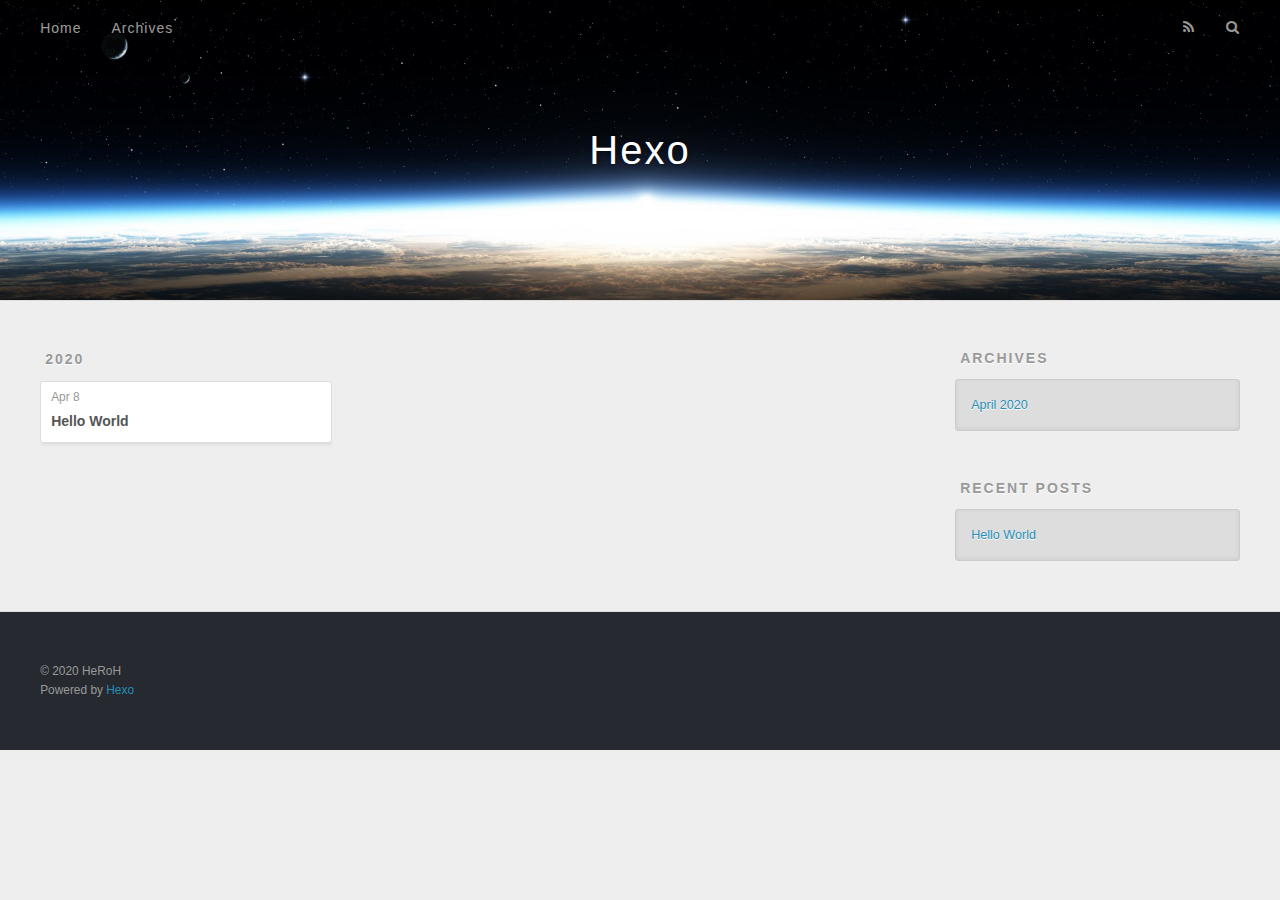
<file: archives/index.html>
<!DOCTYPE html>
<html>
<head>
  <meta charset="utf-8">
  

  
  <title>Archives | Hexo</title>
  <meta name="viewport" content="width=device-width, initial-scale=1, maximum-scale=1">
  <meta property="og:type" content="website">
<meta property="og:title" content="Hexo">
<meta property="og:url" content="https://heroh797.github.io/archives/index.html">
<meta property="og:site_name" content="Hexo">
<meta property="og:locale" content="en_US">
<meta property="article:author" content="HeRoH">
<meta name="twitter:card" content="summary">
  
    <link rel="alternate" href="/atom.xml" title="Hexo" type="application/atom+xml">
  
  
    <link rel="icon" href="/favicon.png">
  
  
    <link href="//fonts.googleapis.com/css?family=Source+Code+Pro" rel="stylesheet" type="text/css">
  
  
<link rel="stylesheet" href="/css/style.css">

<meta name="generator" content="Hexo 4.2.0"></head>

<body>
  <div id="container">
    <div id="wrap">
      <header id="header">
  <div id="banner"></div>
  <div id="header-outer" class="outer">
    <div id="header-title" class="inner">
      <h1 id="logo-wrap">
        <a href="/" id="logo">Hexo</a>
      </h1>
      
    </div>
    <div id="header-inner" class="inner">
      <nav id="main-nav">
        <a id="main-nav-toggle" class="nav-icon"></a>
        
          <a class="main-nav-link" href="/">Home</a>
        
          <a class="main-nav-link" href="/archives">Archives</a>
        
      </nav>
      <nav id="sub-nav">
        
          <a id="nav-rss-link" class="nav-icon" href="/atom.xml" title="RSS Feed"></a>
        
        <a id="nav-search-btn" class="nav-icon" title="Search"></a>
      </nav>
      <div id="search-form-wrap">
        <form action="//google.com/search" method="get" accept-charset="UTF-8" class="search-form"><input type="search" name="q" class="search-form-input" placeholder="Search"><button type="submit" class="search-form-submit">&#xF002;</button><input type="hidden" name="sitesearch" value="https://heroh797.github.io"></form>
      </div>
    </div>
  </div>
</header>
      <div class="outer">
        <section id="main">
  
  
    
    
      
      
      <section class="archives-wrap">
        <div class="archive-year-wrap">
          <a href="/archives/2020" class="archive-year">2020</a>
        </div>
        <div class="archives">
    
    <article class="archive-article archive-type-post">
  <div class="archive-article-inner">
    <header class="archive-article-header">
      <a href="/2020/04/08/hello-world/" class="archive-article-date">
  <time datetime="2020-04-07T23:40:03.613Z" itemprop="datePublished">Apr 8</time>
</a>
      
  
    <h1 itemprop="name">
      <a class="archive-article-title" href="/2020/04/08/hello-world/">Hello World</a>
    </h1>
  

    </header>
  </div>
</article>
  
  
    </div></section>
  


</section>
        
          <aside id="sidebar">
  
    

  
    

  
    
  
    
  <div class="widget-wrap">
    <h3 class="widget-title">Archives</h3>
    <div class="widget">
      <ul class="archive-list"><li class="archive-list-item"><a class="archive-list-link" href="/archives/2020/04/">April 2020</a></li></ul>
    </div>
  </div>


  
    
  <div class="widget-wrap">
    <h3 class="widget-title">Recent Posts</h3>
    <div class="widget">
      <ul>
        
          <li>
            <a href="/2020/04/08/hello-world/">Hello World</a>
          </li>
        
      </ul>
    </div>
  </div>

  
</aside>
        
      </div>
      <footer id="footer">
  
  <div class="outer">
    <div id="footer-info" class="inner">
      &copy; 2020 HeRoH<br>
      Powered by <a href="http://hexo.io/" target="_blank">Hexo</a>
    </div>
  </div>
</footer>
    </div>
    <nav id="mobile-nav">
  
    <a href="/" class="mobile-nav-link">Home</a>
  
    <a href="/archives" class="mobile-nav-link">Archives</a>
  
</nav>
    

<script src="//ajax.googleapis.com/ajax/libs/jquery/2.0.3/jquery.min.js"></script>


  
<link rel="stylesheet" href="/fancybox/jquery.fancybox.css">

  
<script src="/fancybox/jquery.fancybox.pack.js"></script>




<script src="/js/script.js"></script>




  </div>
</body>
</html>
</file>
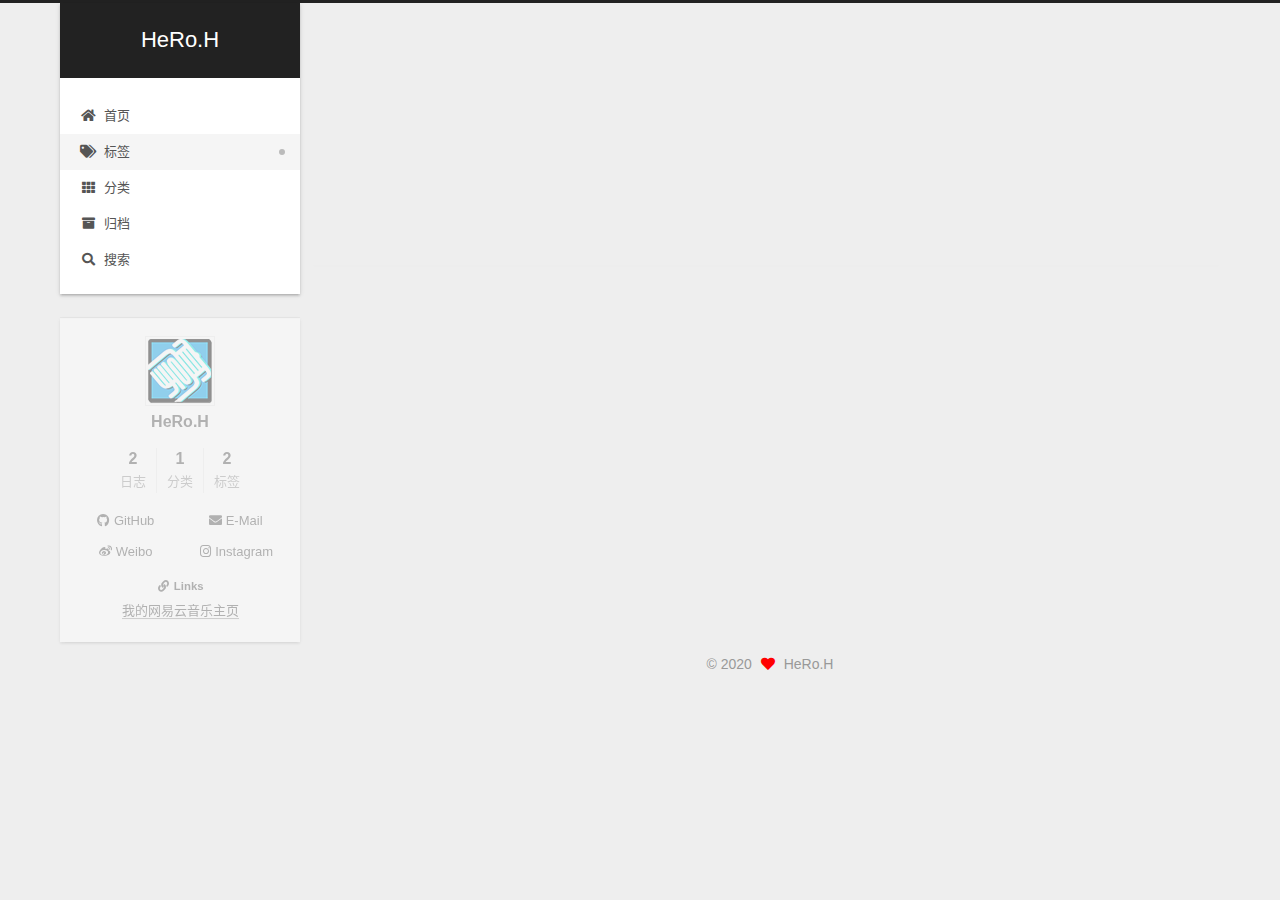
<file: tags/index.html>
<!DOCTYPE html>
<html lang="zh-CN">
<head>
  <meta charset="UTF-8">
<meta name="viewport" content="width=device-width, initial-scale=1, maximum-scale=2">
<meta name="theme-color" content="#222">
<meta name="generator" content="Hexo 4.2.0">
  <link rel="apple-touch-icon" sizes="180x180" href="/images/apple-touch-icon-next.png">
  <link rel="icon" type="image/png" sizes="32x32" href="/images/favicon-32x32-next.png">
  <link rel="icon" type="image/png" sizes="16x16" href="/images/favicon-16x16-next.png">
  <link rel="mask-icon" href="/images/logo.svg" color="#222">

<link rel="stylesheet" href="/css/main.css">


<link rel="stylesheet" href="/lib/font-awesome/css/all.min.css">
  <link rel="stylesheet" href="/lib/pace/pace-theme-center-circle.min.css">
  <script src="/lib/pace/pace.min.js"></script>

<script id="hexo-configurations">
    var NexT = window.NexT || {};
    var CONFIG = {"hostname":"heroh797.github.io","root":"/","scheme":"Gemini","version":"1.0.0","exturl":false,"sidebar":{"position":"left","display":"post","padding":18,"offset":12,"onmobile":false},"copycode":{"enable":false,"show_result":false,"style":null},"back2top":{"enable":true,"sidebar":false,"scrollpercent":false},"bookmark":{"enable":false,"color":"#222","save":"auto"},"fancybox":false,"mediumzoom":false,"lazyload":false,"pangu":false,"comments":{"style":"tabs","active":null,"storage":true,"lazyload":false,"nav":null},"algolia":{"hits":{"per_page":10},"labels":{"input_placeholder":"Search for Posts","hits_empty":"We didn't find any results for the search: ${query}","hits_stats":"${hits} results found in ${time} ms"}},"localsearch":{"enable":true,"trigger":"auto","top_n_per_article":1,"unescape":false,"preload":false},"motion":{"enable":true,"async":false,"transition":{"post_block":"fadeIn","post_header":"slideDownIn","post_body":"slideDownIn","coll_header":"slideLeftIn","sidebar":"slideUpIn"}},"path":"search.xml"};
  </script>

  <meta property="og:type" content="website">
<meta property="og:title" content="标签">
<meta property="og:url" content="https://heroh797.github.io/tags/index.html">
<meta property="og:site_name" content="HeRo.H">
<meta property="og:locale" content="zh_CN">
<meta property="article:published_time" content="2020-04-08T01:08:15.000Z">
<meta property="article:modified_time" content="2020-04-08T01:12:49.861Z">
<meta property="article:author" content="HeRo.H">
<meta name="twitter:card" content="summary">

<link rel="canonical" href="https://heroh797.github.io/tags/">


<script id="page-configurations">
  // https://hexo.io/docs/variables.html
  CONFIG.page = {
    sidebar: "",
    isHome : false,
    isPost : false,
    lang   : 'zh-CN'
  };
</script>

  <title>标签 | HeRo.H
</title>
  






  <noscript>
  <style>
  .use-motion .brand,
  .use-motion .menu-item,
  .sidebar-inner,
  .use-motion .post-block,
  .use-motion .pagination,
  .use-motion .comments,
  .use-motion .post-header,
  .use-motion .post-body,
  .use-motion .collection-header { opacity: initial; }

  .use-motion .site-title,
  .use-motion .site-subtitle {
    opacity: initial;
    top: initial;
  }

  .use-motion .logo-line-before i { left: initial; }
  .use-motion .logo-line-after i { right: initial; }
  </style>
</noscript>

</head>

<body itemscope itemtype="http://schema.org/WebPage">
  <div class="container use-motion">
    <div class="headband"></div>

    <header class="header" itemscope itemtype="http://schema.org/WPHeader">
      <div class="header-inner"><div class="site-brand-container">
  <div class="site-nav-toggle">
    <div class="toggle" aria-label="切换导航栏">
      <span class="toggle-line toggle-line-first"></span>
      <span class="toggle-line toggle-line-middle"></span>
      <span class="toggle-line toggle-line-last"></span>
    </div>
  </div>

  <div class="site-meta">

    <a href="/" class="brand" rel="start">
      <span class="logo-line-before"><i></i></span>
      <h1 class="site-title">HeRo.H</h1>
      <span class="logo-line-after"><i></i></span>
    </a>
  </div>

  <div class="site-nav-right">
    <div class="toggle popup-trigger">
        <i class="fa fa-search fa-fw fa-lg"></i>
    </div>
  </div>
</div>




<nav class="site-nav">
  <ul id="menu" class="main-menu menu">
        <li class="menu-item menu-item-home">

    <a href="/" rel="section"><i class="fa fa-home fa-fw"></i>首页</a>

  </li>
        <li class="menu-item menu-item-tags">

    <a href="/tags/" rel="section"><i class="fa fa-tags fa-fw"></i>标签</a>

  </li>
        <li class="menu-item menu-item-categories">

    <a href="/categories/" rel="section"><i class="fa fa-th fa-fw"></i>分类</a>

  </li>
        <li class="menu-item menu-item-archives">

    <a href="/archives/" rel="section"><i class="fa fa-archive fa-fw"></i>归档</a>

  </li>
      <li class="menu-item menu-item-search">
        <a role="button" class="popup-trigger"><i class="fa fa-search fa-fw"></i>搜索
        </a>
      </li>
  </ul>
</nav>



  <div class="search-pop-overlay">
    <div class="popup search-popup">
        <div class="search-header">
  <span class="search-icon">
    <i class="fa fa-search"></i>
  </span>
  <div class="search-input-container">
    <input autocomplete="off" autocapitalize="off"
           placeholder="搜索..." spellcheck="false"
           type="search" class="search-input">
  </div>
  <span class="popup-btn-close">
    <i class="fa fa-times-circle"></i>
  </span>
</div>
<div id="search-result">
  <div id="no-result">
    <i class="fa fa-spinner fa-pulse fa-5x fa-fw"></i>
  </div>
</div>

    </div>
  </div>

</div>
    </header>

    
  <div class="back-to-top">
    <i class="fa fa-arrow-up"></i>
    <span>0%</span>
  </div>


    <main class="main">
      <div class="main-inner">
        <div class="content-wrap">
          
  
  

          <div class="content page posts-expand">
            

    
    
    
    <div class="post-block" lang="zh-CN">
      <header class="post-header">

<h1 class="post-title" itemprop="name headline">标签
</h1>

<div class="post-meta">
  

</div>

</header>

      
      
      
      <div class="post-body">
          <div class="tag-cloud">
            <div class="tag-cloud-title">
              目前共计 2 个标签
            </div>
            <div class="tag-cloud-tags">
              <a href="/tags/HeRoH/" style="font-size: 12px; color: #ccc">HeRoH</a> <a href="/tags/%E5%85%B3%E4%BA%8E%E6%88%91/" style="font-size: 12px; color: #ccc">关于我</a>
            </div>
          </div>
        
      </div>
      
      
      
    </div>
    

    
    
    


          </div>
          

<script>
  window.addEventListener('tabs:register', () => {
    let { activeClass } = CONFIG.comments;
    if (CONFIG.comments.storage) {
      activeClass = localStorage.getItem('comments_active') || activeClass;
    }
    if (activeClass) {
      let activeTab = document.querySelector(`a[href="#comment-${activeClass}"]`);
      if (activeTab) {
        activeTab.click();
      }
    }
  });
  if (CONFIG.comments.storage) {
    window.addEventListener('tabs:click', event => {
      if (!event.target.matches('.tabs-comment .tab-content .tab-pane')) return;
      let commentClass = event.target.classList[1];
      localStorage.setItem('comments_active', commentClass);
    });
  }
</script>

        </div>
          
  
  <div class="toggle sidebar-toggle">
    <span class="toggle-line toggle-line-first"></span>
    <span class="toggle-line toggle-line-middle"></span>
    <span class="toggle-line toggle-line-last"></span>
  </div>

  <aside class="sidebar">
    <div class="sidebar-inner">

      <ul class="sidebar-nav motion-element">
        <li class="sidebar-nav-toc">
          文章目录
        </li>
        <li class="sidebar-nav-overview">
          站点概览
        </li>
      </ul>

      <!--noindex-->
      <div class="post-toc-wrap sidebar-panel">
      </div>
      <!--/noindex-->

      <div class="site-overview-wrap sidebar-panel">
        <div class="site-author motion-element" itemprop="author" itemscope itemtype="http://schema.org/Person">
    <img class="site-author-image" itemprop="image" alt="HeRo.H"
      src="/images/HEROSTUDIOICO64.png">
  <p class="site-author-name" itemprop="name">HeRo.H</p>
  <div class="site-description" itemprop="description"></div>
</div>
<div class="site-state-wrap motion-element">
  <nav class="site-state">
      <div class="site-state-item site-state-posts">
          <a href="/archives/">
        
          <span class="site-state-item-count">2</span>
          <span class="site-state-item-name">日志</span>
        </a>
      </div>
      <div class="site-state-item site-state-categories">
            <a href="/categories/">
          
        <span class="site-state-item-count">1</span>
        <span class="site-state-item-name">分类</span></a>
      </div>
      <div class="site-state-item site-state-tags">
            <a href="/tags/">
          
        <span class="site-state-item-count">2</span>
        <span class="site-state-item-name">标签</span></a>
      </div>
  </nav>
</div>
  <div class="links-of-author motion-element">
      <span class="links-of-author-item">
        <a href="https://github.com/992376985" title="GitHub → https:&#x2F;&#x2F;github.com&#x2F;992376985" rel="noopener" target="_blank"><i class="fab fa-github fa-fw"></i>GitHub</a>
      </span>
      <span class="links-of-author-item">
        <a href="mailto:992376985@qq.com" title="E-Mail → mailto:992376985@qq.com" rel="noopener" target="_blank"><i class="fa fa-envelope fa-fw"></i>E-Mail</a>
      </span>
      <span class="links-of-author-item">
        <a href="https://weibo.com/p/1005053539071654/home?from=page_100505&mod=TAB#place" title="Weibo → https:&#x2F;&#x2F;weibo.com&#x2F;p&#x2F;1005053539071654&#x2F;home?from&#x3D;page_100505&amp;mod&#x3D;TAB#place" rel="noopener" target="_blank"><i class="fab fa-weibo fa-fw"></i>Weibo</a>
      </span>
      <span class="links-of-author-item">
        <a href="https://instagram.com/HeRo_H797" title="Instagram → https:&#x2F;&#x2F;instagram.com&#x2F;HeRo_H797" rel="noopener" target="_blank"><i class="fab fa-instagram fa-fw"></i>Instagram</a>
      </span>
  </div>


  <div class="links-of-blogroll motion-element">
    <div class="links-of-blogroll-title"><i class="fa fa-link fa-fw"></i>
      Links
    </div>
    <ul class="links-of-blogroll-list">
        <li class="links-of-blogroll-item">
          <a href="https://music.163.com/#/artist?id=12934037" title="https:&#x2F;&#x2F;music.163.com&#x2F;#&#x2F;artist?id&#x3D;12934037" rel="noopener" target="_blank">我的网易云音乐主页</a>
        </li>
    </ul>
  </div>

      </div>

    </div>
  </aside>
  <div id="sidebar-dimmer"></div>


      </div>
    </main>

    <footer class="footer">
      <div class="footer-inner">
        

        

<div class="copyright">
  
  &copy; 
  <span itemprop="copyrightYear">2020</span>
  <span class="with-love">
    <i class="fa fa-heart"></i>
  </span>
  <span class="author" itemprop="copyrightHolder">HeRo.H</span>
</div>

<!--
  <div class="powered-by">由 <a href="https://hexo.io/" class="theme-link" rel="noopener" target="_blank">Hexo</a> & <a href="https://theme-next.org/" class="theme-link" rel="noopener" target="_blank">NexT.Gemini</a> 强力驱动
  </div>-->

        








      </div>
    </footer>
  </div>

  
  <script src="/lib/anime.min.js"></script>
  <script src="/lib/velocity/velocity.min.js"></script>
  <script src="/lib/velocity/velocity.ui.min.js"></script>

<script src="/js/utils.js"></script>

<script src="/js/motion.js"></script>


<script src="/js/schemes/pisces.js"></script>


<script src="/js/next-boot.js"></script>




  




  
<script src="/js/local-search.js"></script>













  

  

</body>
</html>
</file>
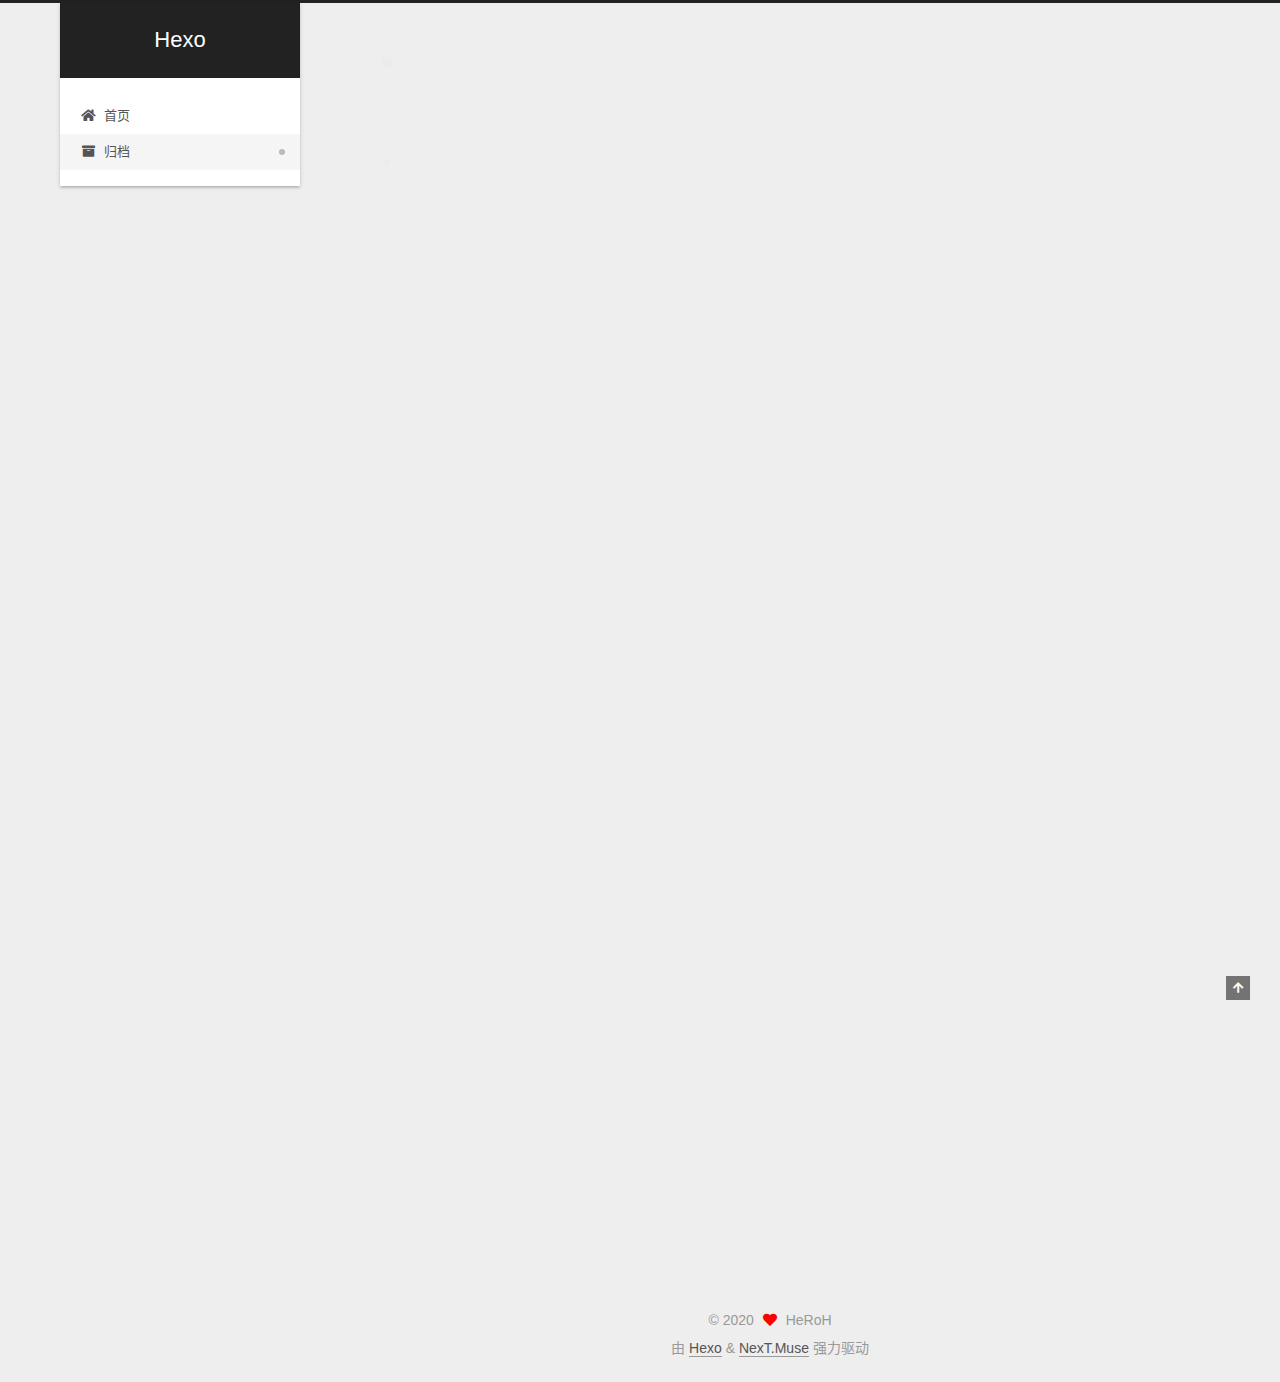
<file: archives/2020/index.html>
<!DOCTYPE html>
<html lang="zh-CN">
<head>
  <meta charset="UTF-8">
<meta name="viewport" content="width=device-width, initial-scale=1, maximum-scale=2">
<meta name="theme-color" content="#222">
<meta name="generator" content="Hexo 4.2.0">
  <link rel="apple-touch-icon" sizes="180x180" href="/images/apple-touch-icon-next.png">
  <link rel="icon" type="image/png" sizes="32x32" href="/images/favicon-32x32-next.png">
  <link rel="icon" type="image/png" sizes="16x16" href="/images/favicon-16x16-next.png">
  <link rel="mask-icon" href="/images/logo.svg" color="#222">

<link rel="stylesheet" href="/css/main.css">


<link rel="stylesheet" href="/lib/font-awesome/css/all.min.css">

<script id="hexo-configurations">
    var NexT = window.NexT || {};
    var CONFIG = {"hostname":"heroh797.github.io","root":"/","scheme":"Muse","version":"7.8.0","exturl":false,"sidebar":{"position":"left","display":"post","padding":18,"offset":12,"onmobile":false},"copycode":{"enable":false,"show_result":false,"style":null},"back2top":{"enable":true,"sidebar":false,"scrollpercent":false},"bookmark":{"enable":false,"color":"#222","save":"auto"},"fancybox":false,"mediumzoom":false,"lazyload":false,"pangu":false,"comments":{"style":"tabs","active":null,"storage":true,"lazyload":false,"nav":null},"algolia":{"hits":{"per_page":10},"labels":{"input_placeholder":"Search for Posts","hits_empty":"We didn't find any results for the search: ${query}","hits_stats":"${hits} results found in ${time} ms"}},"localsearch":{"enable":false,"trigger":"auto","top_n_per_article":1,"unescape":false,"preload":false},"motion":{"enable":true,"async":false,"transition":{"post_block":"fadeIn","post_header":"slideDownIn","post_body":"slideDownIn","coll_header":"slideLeftIn","sidebar":"slideUpIn"}}};
  </script>

  <meta property="og:type" content="website">
<meta property="og:title" content="Hexo">
<meta property="og:url" content="https://heroh797.github.io/archives/2020/index.html">
<meta property="og:site_name" content="Hexo">
<meta property="og:locale" content="zh_CN">
<meta property="article:author" content="HeRoH">
<meta name="twitter:card" content="summary">

<link rel="canonical" href="https://heroh797.github.io/archives/2020/">


<script id="page-configurations">
  // https://hexo.io/docs/variables.html
  CONFIG.page = {
    sidebar: "",
    isHome : false,
    isPost : false,
    lang   : 'zh-CN'
  };
</script>

  <title>归档 | Hexo</title>
  






  <noscript>
  <style>
  .use-motion .brand,
  .use-motion .menu-item,
  .sidebar-inner,
  .use-motion .post-block,
  .use-motion .pagination,
  .use-motion .comments,
  .use-motion .post-header,
  .use-motion .post-body,
  .use-motion .collection-header { opacity: initial; }

  .use-motion .site-title,
  .use-motion .site-subtitle {
    opacity: initial;
    top: initial;
  }

  .use-motion .logo-line-before i { left: initial; }
  .use-motion .logo-line-after i { right: initial; }
  </style>
</noscript>

</head>

<body itemscope itemtype="http://schema.org/WebPage">
  <div class="container use-motion">
    <div class="headband"></div>

    <header class="header" itemscope itemtype="http://schema.org/WPHeader">
      <div class="header-inner"><div class="site-brand-container">
  <div class="site-nav-toggle">
    <div class="toggle" aria-label="切换导航栏">
      <span class="toggle-line toggle-line-first"></span>
      <span class="toggle-line toggle-line-middle"></span>
      <span class="toggle-line toggle-line-last"></span>
    </div>
  </div>

  <div class="site-meta">

    <a href="/" class="brand" rel="start">
      <span class="logo-line-before"><i></i></span>
      <h1 class="site-title">Hexo</h1>
      <span class="logo-line-after"><i></i></span>
    </a>
  </div>

  <div class="site-nav-right">
    <div class="toggle popup-trigger">
    </div>
  </div>
</div>




<nav class="site-nav">
  <ul id="menu" class="main-menu menu">
        <li class="menu-item menu-item-home">

    <a href="/" rel="section"><i class="fa fa-home fa-fw"></i>首页</a>

  </li>
        <li class="menu-item menu-item-archives">

    <a href="/archives/" rel="section"><i class="fa fa-archive fa-fw"></i>归档</a>

  </li>
  </ul>
</nav>




</div>
    </header>

    
  <div class="back-to-top">
    <i class="fa fa-arrow-up"></i>
    <span>0%</span>
  </div>


    <main class="main">
      <div class="main-inner">
        <div class="content-wrap">
          

          <div class="content archive">
            

  
  
  
  <div class="post-block">
    <div class="posts-collapse">
      <div class="collection-title">
        <span class="collection-header">嗯..! 目前共计 1 篇日志。 继续努力。</span>
      </div>

      
    <div class="collection-year">
      <span class="collection-header">2020</span>
    </div>

  <article itemscope itemtype="http://schema.org/Article">
    <header class="post-header">

      <div class="post-meta">
        <time itemprop="dateCreated"
              datetime="2020-04-08T07:40:03+08:00"
              content="2020-04-08">
          04-08
        </time>
      </div>

      <div class="post-title">
          <a class="post-title-link" href="/2020/04/08/hello-world/" itemprop="url">
            <span itemprop="name">Hello World</span>
          </a>
      </div>

    </header>
  </article>


    </div>
  </div>
  
  
  

  



          </div>
          

<script>
  window.addEventListener('tabs:register', () => {
    let { activeClass } = CONFIG.comments;
    if (CONFIG.comments.storage) {
      activeClass = localStorage.getItem('comments_active') || activeClass;
    }
    if (activeClass) {
      let activeTab = document.querySelector(`a[href="#comment-${activeClass}"]`);
      if (activeTab) {
        activeTab.click();
      }
    }
  });
  if (CONFIG.comments.storage) {
    window.addEventListener('tabs:click', event => {
      if (!event.target.matches('.tabs-comment .tab-content .tab-pane')) return;
      let commentClass = event.target.classList[1];
      localStorage.setItem('comments_active', commentClass);
    });
  }
</script>

        </div>
          
  
  <div class="toggle sidebar-toggle">
    <span class="toggle-line toggle-line-first"></span>
    <span class="toggle-line toggle-line-middle"></span>
    <span class="toggle-line toggle-line-last"></span>
  </div>

  <aside class="sidebar">
    <div class="sidebar-inner">

      <ul class="sidebar-nav motion-element">
        <li class="sidebar-nav-toc">
          文章目录
        </li>
        <li class="sidebar-nav-overview">
          站点概览
        </li>
      </ul>

      <!--noindex-->
      <div class="post-toc-wrap sidebar-panel">
      </div>
      <!--/noindex-->

      <div class="site-overview-wrap sidebar-panel">
        <div class="site-author motion-element" itemprop="author" itemscope itemtype="http://schema.org/Person">
  <p class="site-author-name" itemprop="name">HeRoH</p>
  <div class="site-description" itemprop="description"></div>
</div>
<div class="site-state-wrap motion-element">
  <nav class="site-state">
      <div class="site-state-item site-state-posts">
          <a href="/archives/">
        
          <span class="site-state-item-count">1</span>
          <span class="site-state-item-name">日志</span>
        </a>
      </div>
  </nav>
</div>



      </div>

    </div>
  </aside>
  <div id="sidebar-dimmer"></div>


      </div>
    </main>

    <footer class="footer">
      <div class="footer-inner">
        

        

<div class="copyright">
  
  &copy; 
  <span itemprop="copyrightYear">2020</span>
  <span class="with-love">
    <i class="fa fa-heart"></i>
  </span>
  <span class="author" itemprop="copyrightHolder">HeRoH</span>
</div>
  <div class="powered-by">由 <a href="https://hexo.io/" class="theme-link" rel="noopener" target="_blank">Hexo</a> & <a href="https://muse.theme-next.org/" class="theme-link" rel="noopener" target="_blank">NexT.Muse</a> 强力驱动
  </div>

        








      </div>
    </footer>
  </div>

  
  <script src="/lib/anime.min.js"></script>
  <script src="/lib/velocity/velocity.min.js"></script>
  <script src="/lib/velocity/velocity.ui.min.js"></script>

<script src="/js/utils.js"></script>

<script src="/js/motion.js"></script>


<script src="/js/schemes/muse.js"></script>


<script src="/js/next-boot.js"></script>




  















  

  

</body>
</html>
</file>
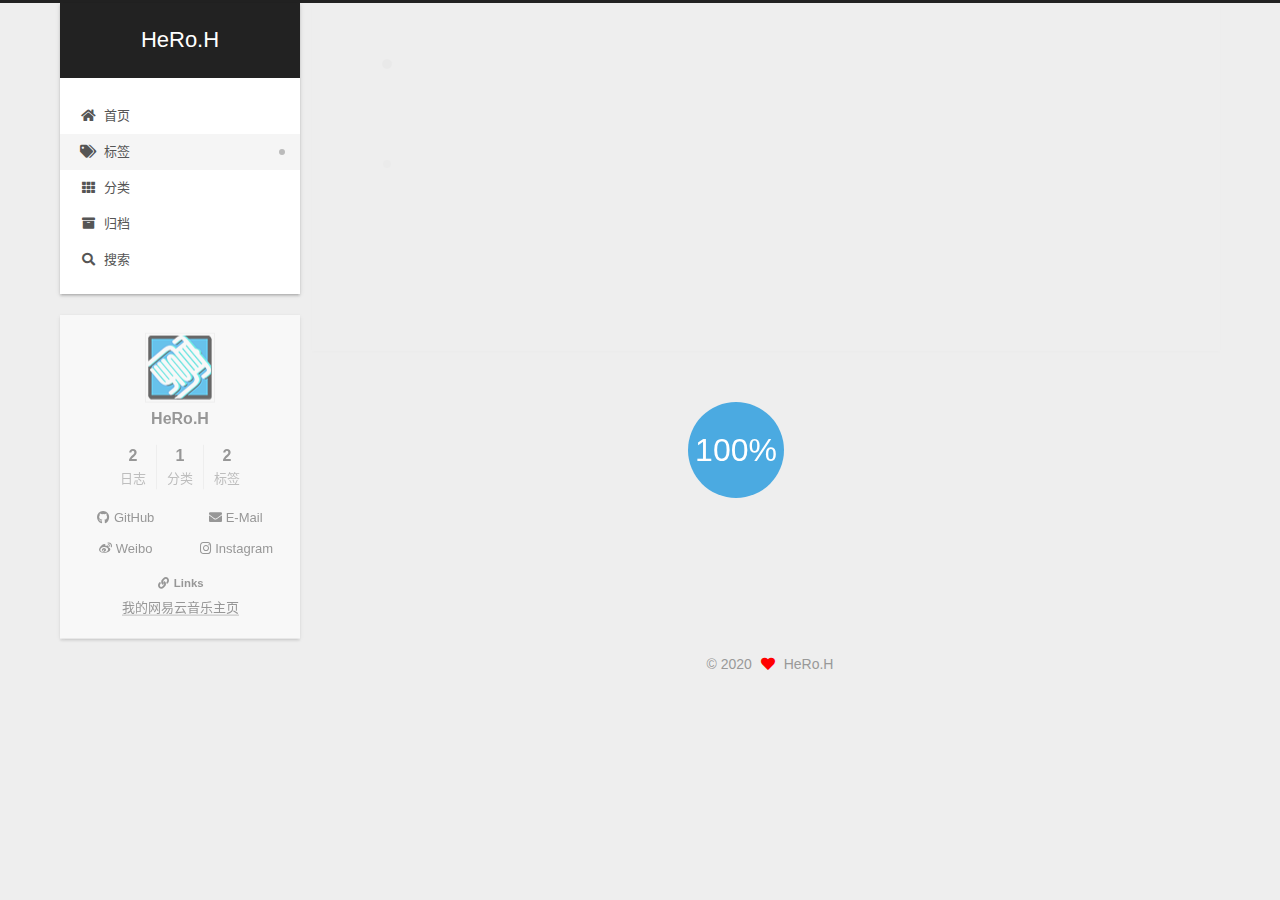
<file: tags/关于我/index.html>
<!DOCTYPE html>
<html lang="zh-CN">
<head>
  <meta charset="UTF-8">
<meta name="viewport" content="width=device-width, initial-scale=1, maximum-scale=2">
<meta name="theme-color" content="#222">
<meta name="generator" content="Hexo 4.2.0">
  <link rel="apple-touch-icon" sizes="180x180" href="/images/apple-touch-icon-next.png">
  <link rel="icon" type="image/png" sizes="32x32" href="/images/favicon-32x32-next.png">
  <link rel="icon" type="image/png" sizes="16x16" href="/images/favicon-16x16-next.png">
  <link rel="mask-icon" href="/images/logo.svg" color="#222">

<link rel="stylesheet" href="/css/main.css">


<link rel="stylesheet" href="/lib/font-awesome/css/all.min.css">
  <link rel="stylesheet" href="/lib/pace/pace-theme-center-circle.min.css">
  <script src="/lib/pace/pace.min.js"></script>

<script id="hexo-configurations">
    var NexT = window.NexT || {};
    var CONFIG = {"hostname":"heroh797.github.io","root":"/","scheme":"Gemini","version":"1.0.0","exturl":false,"sidebar":{"position":"left","display":"post","padding":18,"offset":12,"onmobile":false},"copycode":{"enable":false,"show_result":false,"style":null},"back2top":{"enable":true,"sidebar":false,"scrollpercent":false},"bookmark":{"enable":false,"color":"#222","save":"auto"},"fancybox":false,"mediumzoom":false,"lazyload":false,"pangu":false,"comments":{"style":"tabs","active":null,"storage":true,"lazyload":false,"nav":null},"algolia":{"hits":{"per_page":10},"labels":{"input_placeholder":"Search for Posts","hits_empty":"We didn't find any results for the search: ${query}","hits_stats":"${hits} results found in ${time} ms"}},"localsearch":{"enable":true,"trigger":"auto","top_n_per_article":1,"unescape":false,"preload":false},"motion":{"enable":true,"async":false,"transition":{"post_block":"fadeIn","post_header":"slideDownIn","post_body":"slideDownIn","coll_header":"slideLeftIn","sidebar":"slideUpIn"}},"path":"search.xml"};
  </script>

  <meta property="og:type" content="website">
<meta property="og:title" content="HeRo.H">
<meta property="og:url" content="https://heroh797.github.io/tags/%E5%85%B3%E4%BA%8E%E6%88%91/index.html">
<meta property="og:site_name" content="HeRo.H">
<meta property="og:locale" content="zh_CN">
<meta property="article:author" content="HeRo.H">
<meta name="twitter:card" content="summary">

<link rel="canonical" href="https://heroh797.github.io/tags/%E5%85%B3%E4%BA%8E%E6%88%91/">


<script id="page-configurations">
  // https://hexo.io/docs/variables.html
  CONFIG.page = {
    sidebar: "",
    isHome : false,
    isPost : false,
    lang   : 'zh-CN'
  };
</script>

  <title>标签: 关于我 | HeRo.H</title>
  






  <noscript>
  <style>
  .use-motion .brand,
  .use-motion .menu-item,
  .sidebar-inner,
  .use-motion .post-block,
  .use-motion .pagination,
  .use-motion .comments,
  .use-motion .post-header,
  .use-motion .post-body,
  .use-motion .collection-header { opacity: initial; }

  .use-motion .site-title,
  .use-motion .site-subtitle {
    opacity: initial;
    top: initial;
  }

  .use-motion .logo-line-before i { left: initial; }
  .use-motion .logo-line-after i { right: initial; }
  </style>
</noscript>

</head>

<body itemscope itemtype="http://schema.org/WebPage">
  <div class="container use-motion">
    <div class="headband"></div>

    <header class="header" itemscope itemtype="http://schema.org/WPHeader">
      <div class="header-inner"><div class="site-brand-container">
  <div class="site-nav-toggle">
    <div class="toggle" aria-label="切换导航栏">
      <span class="toggle-line toggle-line-first"></span>
      <span class="toggle-line toggle-line-middle"></span>
      <span class="toggle-line toggle-line-last"></span>
    </div>
  </div>

  <div class="site-meta">

    <a href="/" class="brand" rel="start">
      <span class="logo-line-before"><i></i></span>
      <h1 class="site-title">HeRo.H</h1>
      <span class="logo-line-after"><i></i></span>
    </a>
  </div>

  <div class="site-nav-right">
    <div class="toggle popup-trigger">
        <i class="fa fa-search fa-fw fa-lg"></i>
    </div>
  </div>
</div>




<nav class="site-nav">
  <ul id="menu" class="main-menu menu">
        <li class="menu-item menu-item-home">

    <a href="/" rel="section"><i class="fa fa-home fa-fw"></i>首页</a>

  </li>
        <li class="menu-item menu-item-tags">

    <a href="/tags/" rel="section"><i class="fa fa-tags fa-fw"></i>标签</a>

  </li>
        <li class="menu-item menu-item-categories">

    <a href="/categories/" rel="section"><i class="fa fa-th fa-fw"></i>分类</a>

  </li>
        <li class="menu-item menu-item-archives">

    <a href="/archives/" rel="section"><i class="fa fa-archive fa-fw"></i>归档</a>

  </li>
      <li class="menu-item menu-item-search">
        <a role="button" class="popup-trigger"><i class="fa fa-search fa-fw"></i>搜索
        </a>
      </li>
  </ul>
</nav>



  <div class="search-pop-overlay">
    <div class="popup search-popup">
        <div class="search-header">
  <span class="search-icon">
    <i class="fa fa-search"></i>
  </span>
  <div class="search-input-container">
    <input autocomplete="off" autocapitalize="off"
           placeholder="搜索..." spellcheck="false"
           type="search" class="search-input">
  </div>
  <span class="popup-btn-close">
    <i class="fa fa-times-circle"></i>
  </span>
</div>
<div id="search-result">
  <div id="no-result">
    <i class="fa fa-spinner fa-pulse fa-5x fa-fw"></i>
  </div>
</div>

    </div>
  </div>

</div>
    </header>

    
  <div class="back-to-top">
    <i class="fa fa-arrow-up"></i>
    <span>0%</span>
  </div>


    <main class="main">
      <div class="main-inner">
        <div class="content-wrap">
          

          <div class="content tag">
            

  
  
  
  <div class="post-block">
    <div class="posts-collapse">
      <div class="collection-title">
        <h2 class="collection-header">关于我
          <small>标签</small>
        </h2>
      </div>

      
    <div class="collection-year">
      <span class="collection-header">2020</span>
    </div>

  <article itemscope itemtype="http://schema.org/Article">
    <header class="post-header">

      <div class="post-meta">
        <time itemprop="dateCreated"
              datetime="2020-04-08T09:57:42+08:00"
              content="2020-04-08">
          04-08
        </time>
      </div>

      <div class="post-title">
          <a class="post-title-link" href="/2020/04/08/%E8%B6%85%E7%BA%A7%E8%8B%B1%E9%9B%84/" itemprop="url">
            <span itemprop="name">超级英雄</span>
          </a>
      </div>

    </header>
  </article>

    </div>
  </div>
  
  
  

  



          </div>
          

<script>
  window.addEventListener('tabs:register', () => {
    let { activeClass } = CONFIG.comments;
    if (CONFIG.comments.storage) {
      activeClass = localStorage.getItem('comments_active') || activeClass;
    }
    if (activeClass) {
      let activeTab = document.querySelector(`a[href="#comment-${activeClass}"]`);
      if (activeTab) {
        activeTab.click();
      }
    }
  });
  if (CONFIG.comments.storage) {
    window.addEventListener('tabs:click', event => {
      if (!event.target.matches('.tabs-comment .tab-content .tab-pane')) return;
      let commentClass = event.target.classList[1];
      localStorage.setItem('comments_active', commentClass);
    });
  }
</script>

        </div>
          
  
  <div class="toggle sidebar-toggle">
    <span class="toggle-line toggle-line-first"></span>
    <span class="toggle-line toggle-line-middle"></span>
    <span class="toggle-line toggle-line-last"></span>
  </div>

  <aside class="sidebar">
    <div class="sidebar-inner">

      <ul class="sidebar-nav motion-element">
        <li class="sidebar-nav-toc">
          文章目录
        </li>
        <li class="sidebar-nav-overview">
          站点概览
        </li>
      </ul>

      <!--noindex-->
      <div class="post-toc-wrap sidebar-panel">
      </div>
      <!--/noindex-->

      <div class="site-overview-wrap sidebar-panel">
        <div class="site-author motion-element" itemprop="author" itemscope itemtype="http://schema.org/Person">
    <img class="site-author-image" itemprop="image" alt="HeRo.H"
      src="/images/HEROSTUDIOICO64.png">
  <p class="site-author-name" itemprop="name">HeRo.H</p>
  <div class="site-description" itemprop="description"></div>
</div>
<div class="site-state-wrap motion-element">
  <nav class="site-state">
      <div class="site-state-item site-state-posts">
          <a href="/archives/">
        
          <span class="site-state-item-count">2</span>
          <span class="site-state-item-name">日志</span>
        </a>
      </div>
      <div class="site-state-item site-state-categories">
            <a href="/categories/">
          
        <span class="site-state-item-count">1</span>
        <span class="site-state-item-name">分类</span></a>
      </div>
      <div class="site-state-item site-state-tags">
            <a href="/tags/">
          
        <span class="site-state-item-count">2</span>
        <span class="site-state-item-name">标签</span></a>
      </div>
  </nav>
</div>
  <div class="links-of-author motion-element">
      <span class="links-of-author-item">
        <a href="https://github.com/992376985" title="GitHub → https:&#x2F;&#x2F;github.com&#x2F;992376985" rel="noopener" target="_blank"><i class="fab fa-github fa-fw"></i>GitHub</a>
      </span>
      <span class="links-of-author-item">
        <a href="mailto:992376985@qq.com" title="E-Mail → mailto:992376985@qq.com" rel="noopener" target="_blank"><i class="fa fa-envelope fa-fw"></i>E-Mail</a>
      </span>
      <span class="links-of-author-item">
        <a href="https://weibo.com/p/1005053539071654/home?from=page_100505&mod=TAB#place" title="Weibo → https:&#x2F;&#x2F;weibo.com&#x2F;p&#x2F;1005053539071654&#x2F;home?from&#x3D;page_100505&amp;mod&#x3D;TAB#place" rel="noopener" target="_blank"><i class="fab fa-weibo fa-fw"></i>Weibo</a>
      </span>
      <span class="links-of-author-item">
        <a href="https://instagram.com/HeRo_H797" title="Instagram → https:&#x2F;&#x2F;instagram.com&#x2F;HeRo_H797" rel="noopener" target="_blank"><i class="fab fa-instagram fa-fw"></i>Instagram</a>
      </span>
  </div>


  <div class="links-of-blogroll motion-element">
    <div class="links-of-blogroll-title"><i class="fa fa-link fa-fw"></i>
      Links
    </div>
    <ul class="links-of-blogroll-list">
        <li class="links-of-blogroll-item">
          <a href="https://music.163.com/#/artist?id=12934037" title="https:&#x2F;&#x2F;music.163.com&#x2F;#&#x2F;artist?id&#x3D;12934037" rel="noopener" target="_blank">我的网易云音乐主页</a>
        </li>
    </ul>
  </div>

      </div>

    </div>
  </aside>
  <div id="sidebar-dimmer"></div>


      </div>
    </main>

    <footer class="footer">
      <div class="footer-inner">
        

        

<div class="copyright">
  
  &copy; 
  <span itemprop="copyrightYear">2020</span>
  <span class="with-love">
    <i class="fa fa-heart"></i>
  </span>
  <span class="author" itemprop="copyrightHolder">HeRo.H</span>
</div>

<!--
  <div class="powered-by">由 <a href="https://hexo.io/" class="theme-link" rel="noopener" target="_blank">Hexo</a> & <a href="https://theme-next.org/" class="theme-link" rel="noopener" target="_blank">NexT.Gemini</a> 强力驱动
  </div>-->

        








      </div>
    </footer>
  </div>

  
  <script src="/lib/anime.min.js"></script>
  <script src="/lib/velocity/velocity.min.js"></script>
  <script src="/lib/velocity/velocity.ui.min.js"></script>

<script src="/js/utils.js"></script>

<script src="/js/motion.js"></script>


<script src="/js/schemes/pisces.js"></script>


<script src="/js/next-boot.js"></script>




  




  
<script src="/js/local-search.js"></script>













  

  

</body>
</html>
</file>
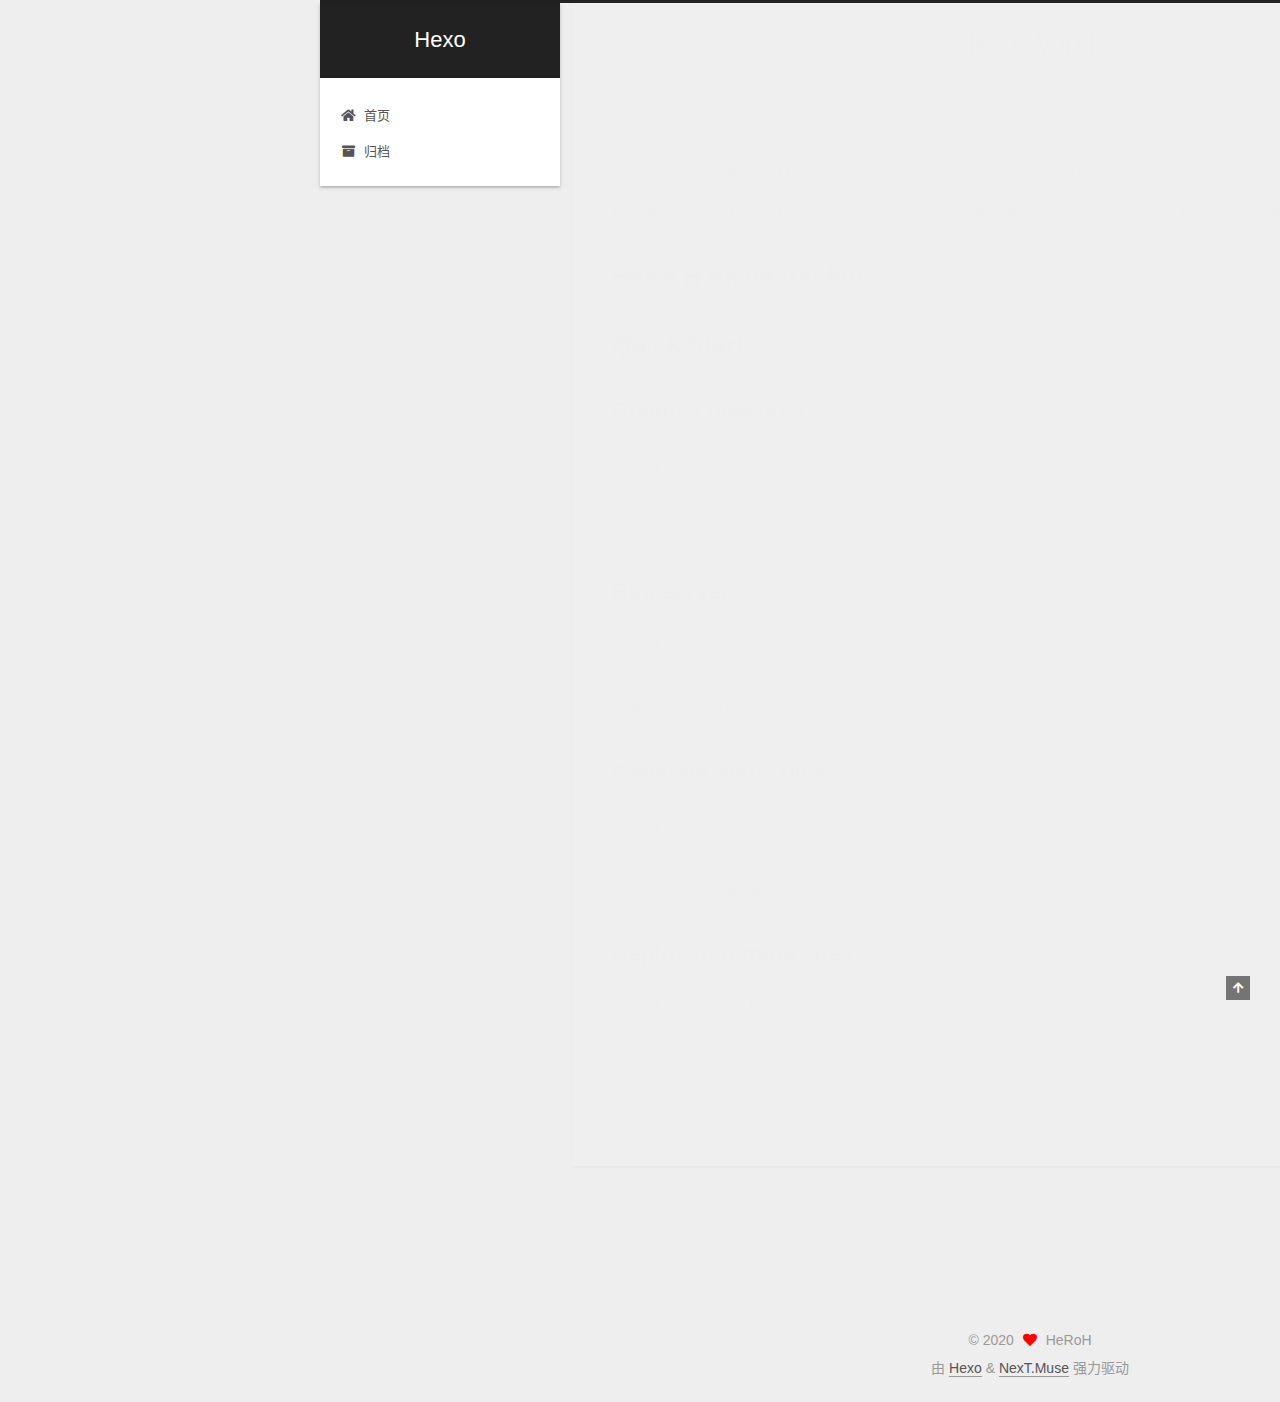
<file: 2020/04/08/hello-world/index.html>
<!DOCTYPE html>
<html lang="zh-CN">
<head>
  <meta charset="UTF-8">
<meta name="viewport" content="width=device-width, initial-scale=1, maximum-scale=2">
<meta name="theme-color" content="#222">
<meta name="generator" content="Hexo 4.2.0">
  <link rel="apple-touch-icon" sizes="180x180" href="/images/apple-touch-icon-next.png">
  <link rel="icon" type="image/png" sizes="32x32" href="/images/favicon-32x32-next.png">
  <link rel="icon" type="image/png" sizes="16x16" href="/images/favicon-16x16-next.png">
  <link rel="mask-icon" href="/images/logo.svg" color="#222">

<link rel="stylesheet" href="/css/main.css">


<link rel="stylesheet" href="/lib/font-awesome/css/all.min.css">

<script id="hexo-configurations">
    var NexT = window.NexT || {};
    var CONFIG = {"hostname":"heroh797.github.io","root":"/","scheme":"Muse","version":"7.8.0","exturl":false,"sidebar":{"position":"left","display":"post","padding":18,"offset":12,"onmobile":false},"copycode":{"enable":false,"show_result":false,"style":null},"back2top":{"enable":true,"sidebar":false,"scrollpercent":false},"bookmark":{"enable":false,"color":"#222","save":"auto"},"fancybox":false,"mediumzoom":false,"lazyload":false,"pangu":false,"comments":{"style":"tabs","active":null,"storage":true,"lazyload":false,"nav":null},"algolia":{"hits":{"per_page":10},"labels":{"input_placeholder":"Search for Posts","hits_empty":"We didn't find any results for the search: ${query}","hits_stats":"${hits} results found in ${time} ms"}},"localsearch":{"enable":false,"trigger":"auto","top_n_per_article":1,"unescape":false,"preload":false},"motion":{"enable":true,"async":false,"transition":{"post_block":"fadeIn","post_header":"slideDownIn","post_body":"slideDownIn","coll_header":"slideLeftIn","sidebar":"slideUpIn"}}};
  </script>

  <meta name="description" content="Welcome to Hexo! This is your very first post. Check documentation for more info. If you get any problems when using Hexo, you can find the answer in troubleshooting or you can ask me on GitHub. HeRo">
<meta property="og:type" content="article">
<meta property="og:title" content="Hello World">
<meta property="og:url" content="https://heroh797.github.io/2020/04/08/hello-world/index.html">
<meta property="og:site_name" content="Hexo">
<meta property="og:description" content="Welcome to Hexo! This is your very first post. Check documentation for more info. If you get any problems when using Hexo, you can find the answer in troubleshooting or you can ask me on GitHub. HeRo">
<meta property="og:locale" content="zh_CN">
<meta property="article:published_time" content="2020-04-07T23:40:03.613Z">
<meta property="article:modified_time" content="2020-04-07T23:44:51.206Z">
<meta property="article:author" content="HeRoH">
<meta name="twitter:card" content="summary">

<link rel="canonical" href="https://heroh797.github.io/2020/04/08/hello-world/">


<script id="page-configurations">
  // https://hexo.io/docs/variables.html
  CONFIG.page = {
    sidebar: "",
    isHome : false,
    isPost : true,
    lang   : 'zh-CN'
  };
</script>

  <title>Hello World | Hexo</title>
  






  <noscript>
  <style>
  .use-motion .brand,
  .use-motion .menu-item,
  .sidebar-inner,
  .use-motion .post-block,
  .use-motion .pagination,
  .use-motion .comments,
  .use-motion .post-header,
  .use-motion .post-body,
  .use-motion .collection-header { opacity: initial; }

  .use-motion .site-title,
  .use-motion .site-subtitle {
    opacity: initial;
    top: initial;
  }

  .use-motion .logo-line-before i { left: initial; }
  .use-motion .logo-line-after i { right: initial; }
  </style>
</noscript>

</head>

<body itemscope itemtype="http://schema.org/WebPage">
  <div class="container use-motion">
    <div class="headband"></div>

    <header class="header" itemscope itemtype="http://schema.org/WPHeader">
      <div class="header-inner"><div class="site-brand-container">
  <div class="site-nav-toggle">
    <div class="toggle" aria-label="切换导航栏">
      <span class="toggle-line toggle-line-first"></span>
      <span class="toggle-line toggle-line-middle"></span>
      <span class="toggle-line toggle-line-last"></span>
    </div>
  </div>

  <div class="site-meta">

    <a href="/" class="brand" rel="start">
      <span class="logo-line-before"><i></i></span>
      <h1 class="site-title">Hexo</h1>
      <span class="logo-line-after"><i></i></span>
    </a>
  </div>

  <div class="site-nav-right">
    <div class="toggle popup-trigger">
    </div>
  </div>
</div>




<nav class="site-nav">
  <ul id="menu" class="main-menu menu">
        <li class="menu-item menu-item-home">

    <a href="/" rel="section"><i class="fa fa-home fa-fw"></i>首页</a>

  </li>
        <li class="menu-item menu-item-archives">

    <a href="/archives/" rel="section"><i class="fa fa-archive fa-fw"></i>归档</a>

  </li>
  </ul>
</nav>




</div>
    </header>

    
  <div class="back-to-top">
    <i class="fa fa-arrow-up"></i>
    <span>0%</span>
  </div>


    <main class="main">
      <div class="main-inner">
        <div class="content-wrap">
          

          <div class="content post posts-expand">
            

    
  
  
  <article itemscope itemtype="http://schema.org/Article" class="post-block" lang="zh-CN">
    <link itemprop="mainEntityOfPage" href="https://heroh797.github.io/2020/04/08/hello-world/">

    <span hidden itemprop="author" itemscope itemtype="http://schema.org/Person">
      <meta itemprop="image" content="/images/avatar.gif">
      <meta itemprop="name" content="HeRoH">
      <meta itemprop="description" content="">
    </span>

    <span hidden itemprop="publisher" itemscope itemtype="http://schema.org/Organization">
      <meta itemprop="name" content="Hexo">
    </span>
      <header class="post-header">
        <h1 class="post-title" itemprop="name headline">
          Hello World
        </h1>

        <div class="post-meta">
            <span class="post-meta-item">
              <span class="post-meta-item-icon">
                <i class="far fa-calendar"></i>
              </span>
              <span class="post-meta-item-text">发表于</span>
              

              <time title="创建时间：2020-04-08 07:40:03 / 修改时间：07:44:51" itemprop="dateCreated datePublished" datetime="2020-04-08T07:40:03+08:00">2020-04-08</time>
            </span>

          

        </div>
      </header>

    
    
    
    <div class="post-body" itemprop="articleBody">

      
        <p>Welcome to <a href="https://hexo.io/" target="_blank" rel="noopener">Hexo</a>! This is your very first post. Check <a href="https://hexo.io/docs/" target="_blank" rel="noopener">documentation</a> for more info. If you get any problems when using Hexo, you can find the answer in <a href="https://hexo.io/docs/troubleshooting.html" target="_blank" rel="noopener">troubleshooting</a> or you can ask me on <a href="https://github.com/hexojs/hexo/issues" target="_blank" rel="noopener">GitHub</a>.</p>
<h2 id="HeRo-H-on-da-track"><a href="#HeRo-H-on-da-track" class="headerlink" title="HeRo H on da track!!!"></a>HeRo H on da track!!!</h2><h2 id="Quick-Start"><a href="#Quick-Start" class="headerlink" title="Quick Start"></a>Quick Start</h2><h3 id="Create-a-new-post"><a href="#Create-a-new-post" class="headerlink" title="Create a new post"></a>Create a new post</h3><figure class="highlight bash"><table><tr><td class="gutter"><pre><span class="line">1</span><br></pre></td><td class="code"><pre><span class="line">$ hexo new <span class="string">"My New Post"</span></span><br></pre></td></tr></table></figure>

<p>More info: <a href="https://hexo.io/docs/writing.html" target="_blank" rel="noopener">Writing</a></p>
<h3 id="Run-server"><a href="#Run-server" class="headerlink" title="Run server"></a>Run server</h3><figure class="highlight bash"><table><tr><td class="gutter"><pre><span class="line">1</span><br></pre></td><td class="code"><pre><span class="line">$ hexo server</span><br></pre></td></tr></table></figure>

<p>More info: <a href="https://hexo.io/docs/server.html" target="_blank" rel="noopener">Server</a></p>
<h3 id="Generate-static-files"><a href="#Generate-static-files" class="headerlink" title="Generate static files"></a>Generate static files</h3><figure class="highlight bash"><table><tr><td class="gutter"><pre><span class="line">1</span><br></pre></td><td class="code"><pre><span class="line">$ hexo generate</span><br></pre></td></tr></table></figure>

<p>More info: <a href="https://hexo.io/docs/generating.html" target="_blank" rel="noopener">Generating</a></p>
<h3 id="Deploy-to-remote-sites"><a href="#Deploy-to-remote-sites" class="headerlink" title="Deploy to remote sites"></a>Deploy to remote sites</h3><figure class="highlight bash"><table><tr><td class="gutter"><pre><span class="line">1</span><br></pre></td><td class="code"><pre><span class="line">$ hexo deploy</span><br></pre></td></tr></table></figure>

<p>More info: <a href="https://hexo.io/docs/one-command-deployment.html" target="_blank" rel="noopener">Deployment</a></p>

    </div>

    
    
    

      <footer class="post-footer">

        


        
      </footer>
    
  </article>
  
  
  



          </div>
          

<script>
  window.addEventListener('tabs:register', () => {
    let { activeClass } = CONFIG.comments;
    if (CONFIG.comments.storage) {
      activeClass = localStorage.getItem('comments_active') || activeClass;
    }
    if (activeClass) {
      let activeTab = document.querySelector(`a[href="#comment-${activeClass}"]`);
      if (activeTab) {
        activeTab.click();
      }
    }
  });
  if (CONFIG.comments.storage) {
    window.addEventListener('tabs:click', event => {
      if (!event.target.matches('.tabs-comment .tab-content .tab-pane')) return;
      let commentClass = event.target.classList[1];
      localStorage.setItem('comments_active', commentClass);
    });
  }
</script>

        </div>
          
  
  <div class="toggle sidebar-toggle">
    <span class="toggle-line toggle-line-first"></span>
    <span class="toggle-line toggle-line-middle"></span>
    <span class="toggle-line toggle-line-last"></span>
  </div>

  <aside class="sidebar">
    <div class="sidebar-inner">

      <ul class="sidebar-nav motion-element">
        <li class="sidebar-nav-toc">
          文章目录
        </li>
        <li class="sidebar-nav-overview">
          站点概览
        </li>
      </ul>

      <!--noindex-->
      <div class="post-toc-wrap sidebar-panel">
          <div class="post-toc motion-element"><ol class="nav"><li class="nav-item nav-level-2"><a class="nav-link" href="#HeRo-H-on-da-track"><span class="nav-number">1.</span> <span class="nav-text">HeRo H on da track!!!</span></a></li><li class="nav-item nav-level-2"><a class="nav-link" href="#Quick-Start"><span class="nav-number">2.</span> <span class="nav-text">Quick Start</span></a><ol class="nav-child"><li class="nav-item nav-level-3"><a class="nav-link" href="#Create-a-new-post"><span class="nav-number">2.1.</span> <span class="nav-text">Create a new post</span></a></li><li class="nav-item nav-level-3"><a class="nav-link" href="#Run-server"><span class="nav-number">2.2.</span> <span class="nav-text">Run server</span></a></li><li class="nav-item nav-level-3"><a class="nav-link" href="#Generate-static-files"><span class="nav-number">2.3.</span> <span class="nav-text">Generate static files</span></a></li><li class="nav-item nav-level-3"><a class="nav-link" href="#Deploy-to-remote-sites"><span class="nav-number">2.4.</span> <span class="nav-text">Deploy to remote sites</span></a></li></ol></li></ol></div>
      </div>
      <!--/noindex-->

      <div class="site-overview-wrap sidebar-panel">
        <div class="site-author motion-element" itemprop="author" itemscope itemtype="http://schema.org/Person">
  <p class="site-author-name" itemprop="name">HeRoH</p>
  <div class="site-description" itemprop="description"></div>
</div>
<div class="site-state-wrap motion-element">
  <nav class="site-state">
      <div class="site-state-item site-state-posts">
          <a href="/archives/">
        
          <span class="site-state-item-count">1</span>
          <span class="site-state-item-name">日志</span>
        </a>
      </div>
  </nav>
</div>



      </div>

    </div>
  </aside>
  <div id="sidebar-dimmer"></div>


      </div>
    </main>

    <footer class="footer">
      <div class="footer-inner">
        

        

<div class="copyright">
  
  &copy; 
  <span itemprop="copyrightYear">2020</span>
  <span class="with-love">
    <i class="fa fa-heart"></i>
  </span>
  <span class="author" itemprop="copyrightHolder">HeRoH</span>
</div>
  <div class="powered-by">由 <a href="https://hexo.io/" class="theme-link" rel="noopener" target="_blank">Hexo</a> & <a href="https://muse.theme-next.org/" class="theme-link" rel="noopener" target="_blank">NexT.Muse</a> 强力驱动
  </div>

        








      </div>
    </footer>
  </div>

  
  <script src="/lib/anime.min.js"></script>
  <script src="/lib/velocity/velocity.min.js"></script>
  <script src="/lib/velocity/velocity.ui.min.js"></script>

<script src="/js/utils.js"></script>

<script src="/js/motion.js"></script>


<script src="/js/schemes/muse.js"></script>


<script src="/js/next-boot.js"></script>




  















  

  

</body>
</html>
</file>
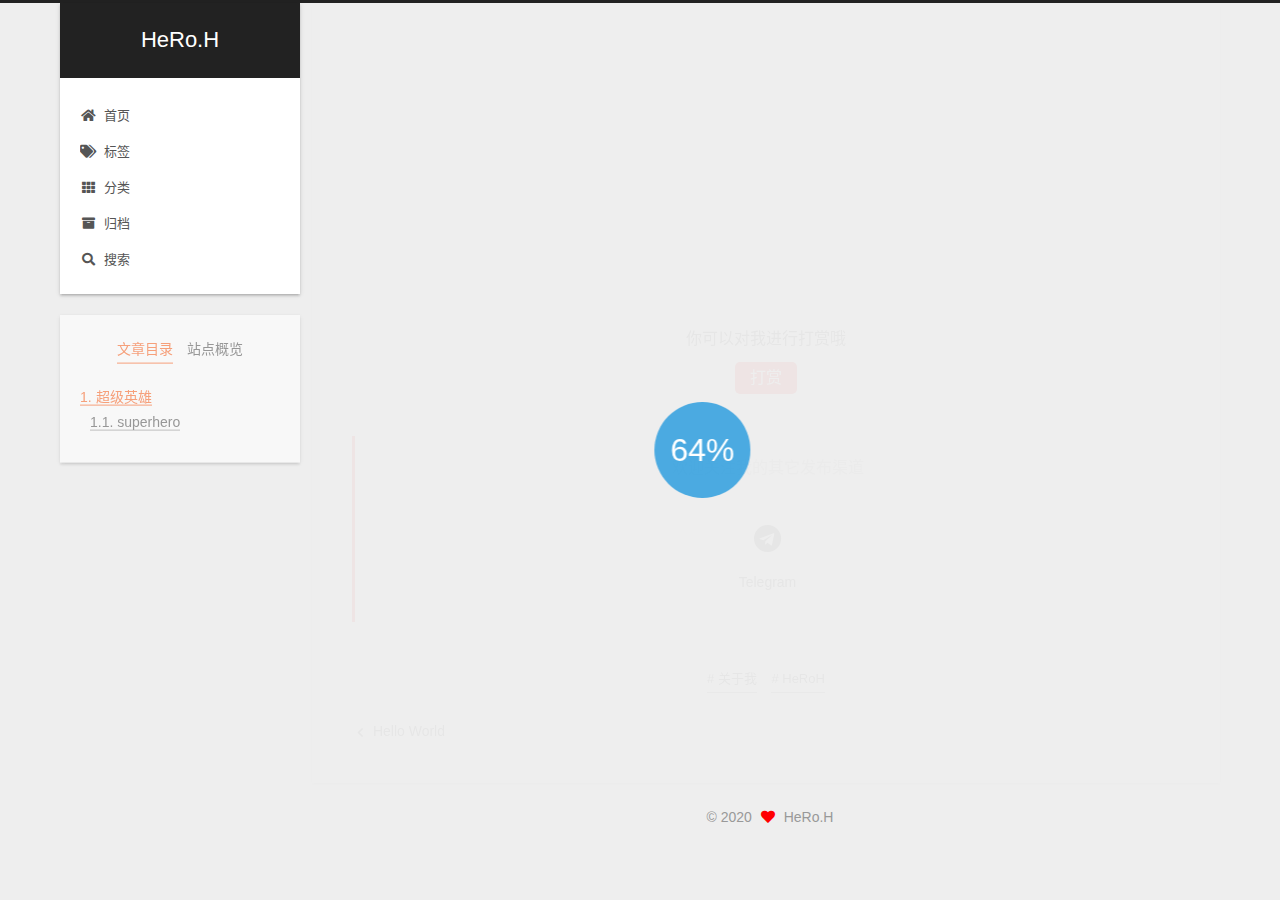
<file: 2020/04/08/超级英雄/index.html>
<!DOCTYPE html>
<html lang="zh-CN">
<head>
  <meta charset="UTF-8">
<meta name="viewport" content="width=device-width, initial-scale=1, maximum-scale=2">
<meta name="theme-color" content="#222">
<meta name="generator" content="Hexo 4.2.0">
  <link rel="apple-touch-icon" sizes="180x180" href="/images/apple-touch-icon-next.png">
  <link rel="icon" type="image/png" sizes="32x32" href="/images/favicon-32x32-next.png">
  <link rel="icon" type="image/png" sizes="16x16" href="/images/favicon-16x16-next.png">
  <link rel="mask-icon" href="/images/logo.svg" color="#222">

<link rel="stylesheet" href="/css/main.css">


<link rel="stylesheet" href="/lib/font-awesome/css/all.min.css">
  <link rel="stylesheet" href="/lib/pace/pace-theme-center-circle.min.css">
  <script src="/lib/pace/pace.min.js"></script>

<script id="hexo-configurations">
    var NexT = window.NexT || {};
    var CONFIG = {"hostname":"heroh797.github.io","root":"/","scheme":"Gemini","version":"1.0.0","exturl":false,"sidebar":{"position":"left","display":"post","padding":18,"offset":12,"onmobile":false},"copycode":{"enable":false,"show_result":false,"style":null},"back2top":{"enable":true,"sidebar":false,"scrollpercent":false},"bookmark":{"enable":false,"color":"#222","save":"auto"},"fancybox":false,"mediumzoom":false,"lazyload":false,"pangu":false,"comments":{"style":"tabs","active":null,"storage":true,"lazyload":false,"nav":null},"algolia":{"hits":{"per_page":10},"labels":{"input_placeholder":"Search for Posts","hits_empty":"We didn't find any results for the search: ${query}","hits_stats":"${hits} results found in ${time} ms"}},"localsearch":{"enable":true,"trigger":"auto","top_n_per_article":1,"unescape":false,"preload":false},"motion":{"enable":true,"async":false,"transition":{"post_block":"fadeIn","post_header":"slideDownIn","post_body":"slideDownIn","coll_header":"slideLeftIn","sidebar":"slideUpIn"}},"path":"search.xml"};
  </script>

  <meta name="description" content="超级英雄superhero">
<meta property="og:type" content="article">
<meta property="og:title" content="超级英雄">
<meta property="og:url" content="https://heroh797.github.io/2020/04/08/%E8%B6%85%E7%BA%A7%E8%8B%B1%E9%9B%84/index.html">
<meta property="og:site_name" content="HeRo.H">
<meta property="og:description" content="超级英雄superhero">
<meta property="og:locale" content="zh_CN">
<meta property="article:published_time" content="2020-04-08T01:57:42.000Z">
<meta property="article:modified_time" content="2020-04-08T02:02:28.892Z">
<meta property="article:author" content="HeRo.H">
<meta property="article:tag" content="关于我">
<meta property="article:tag" content="HeRoH">
<meta name="twitter:card" content="summary">

<link rel="canonical" href="https://heroh797.github.io/2020/04/08/%E8%B6%85%E7%BA%A7%E8%8B%B1%E9%9B%84/">


<script id="page-configurations">
  // https://hexo.io/docs/variables.html
  CONFIG.page = {
    sidebar: "",
    isHome : false,
    isPost : true,
    lang   : 'zh-CN'
  };
</script>

  <title>超级英雄 | HeRo.H</title>
  






  <noscript>
  <style>
  .use-motion .brand,
  .use-motion .menu-item,
  .sidebar-inner,
  .use-motion .post-block,
  .use-motion .pagination,
  .use-motion .comments,
  .use-motion .post-header,
  .use-motion .post-body,
  .use-motion .collection-header { opacity: initial; }

  .use-motion .site-title,
  .use-motion .site-subtitle {
    opacity: initial;
    top: initial;
  }

  .use-motion .logo-line-before i { left: initial; }
  .use-motion .logo-line-after i { right: initial; }
  </style>
</noscript>

</head>

<body itemscope itemtype="http://schema.org/WebPage">
  <div class="container use-motion">
    <div class="headband"></div>

    <header class="header" itemscope itemtype="http://schema.org/WPHeader">
      <div class="header-inner"><div class="site-brand-container">
  <div class="site-nav-toggle">
    <div class="toggle" aria-label="切换导航栏">
      <span class="toggle-line toggle-line-first"></span>
      <span class="toggle-line toggle-line-middle"></span>
      <span class="toggle-line toggle-line-last"></span>
    </div>
  </div>

  <div class="site-meta">

    <a href="/" class="brand" rel="start">
      <span class="logo-line-before"><i></i></span>
      <h1 class="site-title">HeRo.H</h1>
      <span class="logo-line-after"><i></i></span>
    </a>
  </div>

  <div class="site-nav-right">
    <div class="toggle popup-trigger">
        <i class="fa fa-search fa-fw fa-lg"></i>
    </div>
  </div>
</div>




<nav class="site-nav">
  <ul id="menu" class="main-menu menu">
        <li class="menu-item menu-item-home">

    <a href="/" rel="section"><i class="fa fa-home fa-fw"></i>首页</a>

  </li>
        <li class="menu-item menu-item-tags">

    <a href="/tags/" rel="section"><i class="fa fa-tags fa-fw"></i>标签</a>

  </li>
        <li class="menu-item menu-item-categories">

    <a href="/categories/" rel="section"><i class="fa fa-th fa-fw"></i>分类</a>

  </li>
        <li class="menu-item menu-item-archives">

    <a href="/archives/" rel="section"><i class="fa fa-archive fa-fw"></i>归档</a>

  </li>
      <li class="menu-item menu-item-search">
        <a role="button" class="popup-trigger"><i class="fa fa-search fa-fw"></i>搜索
        </a>
      </li>
  </ul>
</nav>



  <div class="search-pop-overlay">
    <div class="popup search-popup">
        <div class="search-header">
  <span class="search-icon">
    <i class="fa fa-search"></i>
  </span>
  <div class="search-input-container">
    <input autocomplete="off" autocapitalize="off"
           placeholder="搜索..." spellcheck="false"
           type="search" class="search-input">
  </div>
  <span class="popup-btn-close">
    <i class="fa fa-times-circle"></i>
  </span>
</div>
<div id="search-result">
  <div id="no-result">
    <i class="fa fa-spinner fa-pulse fa-5x fa-fw"></i>
  </div>
</div>

    </div>
  </div>

</div>
    </header>

    
  <div class="back-to-top">
    <i class="fa fa-arrow-up"></i>
    <span>0%</span>
  </div>


    <main class="main">
      <div class="main-inner">
        <div class="content-wrap">
          

          <div class="content post posts-expand">
            

    
  
  
  <article itemscope itemtype="http://schema.org/Article" class="post-block" lang="zh-CN">
    <link itemprop="mainEntityOfPage" href="https://heroh797.github.io/2020/04/08/%E8%B6%85%E7%BA%A7%E8%8B%B1%E9%9B%84/">

    <span hidden itemprop="author" itemscope itemtype="http://schema.org/Person">
      <meta itemprop="image" content="/images/HEROSTUDIOICO64.png">
      <meta itemprop="name" content="HeRo.H">
      <meta itemprop="description" content="">
    </span>

    <span hidden itemprop="publisher" itemscope itemtype="http://schema.org/Organization">
      <meta itemprop="name" content="HeRo.H">
    </span>
      <header class="post-header">
        <h1 class="post-title" itemprop="name headline">
          超级英雄
        </h1>

        <div class="post-meta">
            <span class="post-meta-item">
              <span class="post-meta-item-icon">
                <i class="far fa-calendar"></i>
              </span>
              <span class="post-meta-item-text">发表于</span>
              

              <time title="创建时间：2020-04-08 09:57:42 / 修改时间：10:02:28" itemprop="dateCreated datePublished" datetime="2020-04-08T09:57:42+08:00">2020-04-08</time>
            </span>
            <span class="post-meta-item">
              <span class="post-meta-item-icon">
                <i class="far fa-folder"></i>
              </span>
              <span class="post-meta-item-text">分类于</span>
                <span itemprop="about" itemscope itemtype="http://schema.org/Thing">
                  <a href="/categories/%E5%85%B3%E4%BA%8E%E4%BD%9C%E8%80%85/" itemprop="url" rel="index"><span itemprop="name">关于作者</span></a>
                </span>
            </span>

          

        </div>
      </header>

    
    
    
    <div class="post-body" itemprop="articleBody">

      
        <h1 id="超级英雄"><a href="#超级英雄" class="headerlink" title="超级英雄"></a>超级英雄</h1><h2 id="superhero"><a href="#superhero" class="headerlink" title="superhero"></a>superhero</h2>
    </div>

    
    
    
        <div class="reward-container">
  <div>你可以对我进行打赏哦</div>
  <button onclick="var qr = document.getElementById('qr'); qr.style.display = (qr.style.display === 'none') ? 'block' : 'none';">
    打赏
  </button>
  <div id="qr" style="display: none;">
      
      <div style="display: inline-block;">
        <img src="/images/wechatpay.png" alt="HeRo.H 微信支付">
        <p>微信支付</p>
      </div>
      
      <div style="display: inline-block;">
        <img src="/images/alipay.png" alt="HeRo.H 支付宝">
        <p>支付宝</p>
      </div>

  </div>
</div>

        

  <div class="followme">
    <p>欢迎关注我的其它发布渠道</p>

    <div class="social-list">

        <div class="social-item">
          <a target="_blank" class="social-link" href="https://t.me/HeRoH">
            <span class="icon">
              <i class="fab fa-telegram"></i>
            </span>

            <span class="label">Telegram</span>
          </a>
        </div>
    </div>
  </div>


      <footer class="post-footer">
          <div class="post-tags">
              <a href="/tags/%E5%85%B3%E4%BA%8E%E6%88%91/" rel="tag"># 关于我</a>
              <a href="/tags/HeRoH/" rel="tag"># HeRoH</a>
          </div>

        


        
    <div class="post-nav">
      <div class="post-nav-item">
    <a href="/2020/04/08/hello-world/" rel="prev" title="Hello World">
      <i class="fa fa-chevron-left"></i> Hello World
    </a></div>
      <div class="post-nav-item"></div>
    </div>
      </footer>
    
  </article>
  
  
  



          </div>
          

<script>
  window.addEventListener('tabs:register', () => {
    let { activeClass } = CONFIG.comments;
    if (CONFIG.comments.storage) {
      activeClass = localStorage.getItem('comments_active') || activeClass;
    }
    if (activeClass) {
      let activeTab = document.querySelector(`a[href="#comment-${activeClass}"]`);
      if (activeTab) {
        activeTab.click();
      }
    }
  });
  if (CONFIG.comments.storage) {
    window.addEventListener('tabs:click', event => {
      if (!event.target.matches('.tabs-comment .tab-content .tab-pane')) return;
      let commentClass = event.target.classList[1];
      localStorage.setItem('comments_active', commentClass);
    });
  }
</script>

        </div>
          
  
  <div class="toggle sidebar-toggle">
    <span class="toggle-line toggle-line-first"></span>
    <span class="toggle-line toggle-line-middle"></span>
    <span class="toggle-line toggle-line-last"></span>
  </div>

  <aside class="sidebar">
    <div class="sidebar-inner">

      <ul class="sidebar-nav motion-element">
        <li class="sidebar-nav-toc">
          文章目录
        </li>
        <li class="sidebar-nav-overview">
          站点概览
        </li>
      </ul>

      <!--noindex-->
      <div class="post-toc-wrap sidebar-panel">
          <div class="post-toc motion-element"><ol class="nav"><li class="nav-item nav-level-1"><a class="nav-link" href="#超级英雄"><span class="nav-number">1.</span> <span class="nav-text">超级英雄</span></a><ol class="nav-child"><li class="nav-item nav-level-2"><a class="nav-link" href="#superhero"><span class="nav-number">1.1.</span> <span class="nav-text">superhero</span></a></li></ol></li></ol></div>
      </div>
      <!--/noindex-->

      <div class="site-overview-wrap sidebar-panel">
        <div class="site-author motion-element" itemprop="author" itemscope itemtype="http://schema.org/Person">
    <img class="site-author-image" itemprop="image" alt="HeRo.H"
      src="/images/HEROSTUDIOICO64.png">
  <p class="site-author-name" itemprop="name">HeRo.H</p>
  <div class="site-description" itemprop="description"></div>
</div>
<div class="site-state-wrap motion-element">
  <nav class="site-state">
      <div class="site-state-item site-state-posts">
          <a href="/archives/">
        
          <span class="site-state-item-count">2</span>
          <span class="site-state-item-name">日志</span>
        </a>
      </div>
      <div class="site-state-item site-state-categories">
            <a href="/categories/">
          
        <span class="site-state-item-count">1</span>
        <span class="site-state-item-name">分类</span></a>
      </div>
      <div class="site-state-item site-state-tags">
            <a href="/tags/">
          
        <span class="site-state-item-count">2</span>
        <span class="site-state-item-name">标签</span></a>
      </div>
  </nav>
</div>
  <div class="links-of-author motion-element">
      <span class="links-of-author-item">
        <a href="https://github.com/992376985" title="GitHub → https:&#x2F;&#x2F;github.com&#x2F;992376985" rel="noopener" target="_blank"><i class="fab fa-github fa-fw"></i>GitHub</a>
      </span>
      <span class="links-of-author-item">
        <a href="mailto:992376985@qq.com" title="E-Mail → mailto:992376985@qq.com" rel="noopener" target="_blank"><i class="fa fa-envelope fa-fw"></i>E-Mail</a>
      </span>
      <span class="links-of-author-item">
        <a href="https://weibo.com/p/1005053539071654/home?from=page_100505&mod=TAB#place" title="Weibo → https:&#x2F;&#x2F;weibo.com&#x2F;p&#x2F;1005053539071654&#x2F;home?from&#x3D;page_100505&amp;mod&#x3D;TAB#place" rel="noopener" target="_blank"><i class="fab fa-weibo fa-fw"></i>Weibo</a>
      </span>
      <span class="links-of-author-item">
        <a href="https://instagram.com/HeRo_H797" title="Instagram → https:&#x2F;&#x2F;instagram.com&#x2F;HeRo_H797" rel="noopener" target="_blank"><i class="fab fa-instagram fa-fw"></i>Instagram</a>
      </span>
  </div>


  <div class="links-of-blogroll motion-element">
    <div class="links-of-blogroll-title"><i class="fa fa-link fa-fw"></i>
      Links
    </div>
    <ul class="links-of-blogroll-list">
        <li class="links-of-blogroll-item">
          <a href="https://music.163.com/#/artist?id=12934037" title="https:&#x2F;&#x2F;music.163.com&#x2F;#&#x2F;artist?id&#x3D;12934037" rel="noopener" target="_blank">我的网易云音乐主页</a>
        </li>
    </ul>
  </div>

      </div>

    </div>
  </aside>
  <div id="sidebar-dimmer"></div>


      </div>
    </main>

    <footer class="footer">
      <div class="footer-inner">
        

        

<div class="copyright">
  
  &copy; 
  <span itemprop="copyrightYear">2020</span>
  <span class="with-love">
    <i class="fa fa-heart"></i>
  </span>
  <span class="author" itemprop="copyrightHolder">HeRo.H</span>
</div>

<!--
  <div class="powered-by">由 <a href="https://hexo.io/" class="theme-link" rel="noopener" target="_blank">Hexo</a> & <a href="https://theme-next.org/" class="theme-link" rel="noopener" target="_blank">NexT.Gemini</a> 强力驱动
  </div>-->

        








      </div>
    </footer>
  </div>

  
  <script src="/lib/anime.min.js"></script>
  <script src="/lib/velocity/velocity.min.js"></script>
  <script src="/lib/velocity/velocity.ui.min.js"></script>

<script src="/js/utils.js"></script>

<script src="/js/motion.js"></script>


<script src="/js/schemes/pisces.js"></script>


<script src="/js/next-boot.js"></script>




  




  
<script src="/js/local-search.js"></script>













  

  

</body>
</html>
</file>
<file: css/style.css>
body {
  width: 100%;
}
body:before,
body:after {
  content: "";
  display: table;
}
body:after {
  clear: both;
}
html,
body,
div,
span,
applet,
object,
iframe,
h1,
h2,
h3,
h4,
h5,
h6,
p,
blockquote,
pre,
a,
abbr,
acronym,
address,
big,
cite,
code,
del,
dfn,
em,
img,
ins,
kbd,
q,
s,
samp,
small,
strike,
strong,
sub,
sup,
tt,
var,
dl,
dt,
dd,
ol,
ul,
li,
fieldset,
form,
label,
legend,
table,
caption,
tbody,
tfoot,
thead,
tr,
th,
td {
  margin: 0;
  padding: 0;
  border: 0;
  outline: 0;
  font-weight: inherit;
  font-style: inherit;
  font-family: inherit;
  font-size: 100%;
  vertical-align: baseline;
}
body {
  line-height: 1;
  color: #000;
  background: #fff;
}
ol,
ul {
  list-style: none;
}
table {
  border-collapse: separate;
  border-spacing: 0;
  vertical-align: middle;
}
caption,
th,
td {
  text-align: left;
  font-weight: normal;
  vertical-align: middle;
}
a img {
  border: none;
}
input,
button {
  margin: 0;
  padding: 0;
}
input::-moz-focus-inner,
button::-moz-focus-inner {
  border: 0;
  padding: 0;
}
@font-face {
  font-family: FontAwesome;
  font-style: normal;
  font-weight: normal;
  src: url("fonts/fontawesome-webfont.eot?v=#4.0.3");
  src: url("fonts/fontawesome-webfont.eot?#iefix&v=#4.0.3") format("embedded-opentype"), url("fonts/fontawesome-webfont.woff?v=#4.0.3") format("woff"), url("fonts/fontawesome-webfont.ttf?v=#4.0.3") format("truetype"), url("fonts/fontawesome-webfont.svg#fontawesomeregular?v=#4.0.3") format("svg");
}
html,
body,
#container {
  height: 100%;
}
body {
  background: #eee;
  font: 14px -apple-system, BlinkMacSystemFont, "Segoe UI", "Roboto", "Oxygen", "Ubuntu", "Cantarell", "Fira Sans", "Droid Sans", "Helvetica Neue", sans-serif;
  -webkit-text-size-adjust: 100%;
}
.outer {
  max-width: 1220px;
  margin: 0 auto;
  padding: 0 20px;
}
.outer:before,
.outer:after {
  content: "";
  display: table;
}
.outer:after {
  clear: both;
}
.inner {
  display: inline;
  float: left;
  width: 98.33333333333333%;
  margin: 0 0.833333333333333%;
}
.left,
.alignleft {
  float: left;
}
.right,
.alignright {
  float: right;
}
.clear {
  clear: both;
}
#container {
  position: relative;
}
.mobile-nav-on {
  overflow: hidden;
}
#wrap {
  height: 100%;
  width: 100%;
  position: absolute;
  top: 0;
  left: 0;
  -webkit-transition: 0.2s ease-out;
  -moz-transition: 0.2s ease-out;
  -ms-transition: 0.2s ease-out;
  transition: 0.2s ease-out;
  z-index: 1;
  background: #eee;
}
.mobile-nav-on #wrap {
  left: 280px;
}
@media screen and (min-width: 768px) {
  #main {
    display: inline;
    float: left;
    width: 73.33333333333333%;
    margin: 0 0.833333333333333%;
  }
}
.article-date,
.article-category-link,
.archive-year,
.widget-title {
  text-decoration: none;
  text-transform: uppercase;
  letter-spacing: 2px;
  color: #999;
  margin-bottom: 1em;
  margin-left: 5px;
  line-height: 1em;
  text-shadow: 0 1px #fff;
  font-weight: bold;
}
.article-inner,
.archive-article-inner {
  background: #fff;
  -webkit-box-shadow: 1px 2px 3px #ddd;
  box-shadow: 1px 2px 3px #ddd;
  border: 1px solid #ddd;
  border-radius: 3px;
}
.article-entry h1,
.widget h1 {
  font-size: 2em;
}
.article-entry h2,
.widget h2 {
  font-size: 1.5em;
}
.article-entry h3,
.widget h3 {
  font-size: 1.3em;
}
.article-entry h4,
.widget h4 {
  font-size: 1.2em;
}
.article-entry h5,
.widget h5 {
  font-size: 1em;
}
.article-entry h6,
.widget h6 {
  font-size: 1em;
  color: #999;
}
.article-entry hr,
.widget hr {
  border: 1px dashed #ddd;
}
.article-entry strong,
.widget strong {
  font-weight: bold;
}
.article-entry em,
.widget em,
.article-entry cite,
.widget cite {
  font-style: italic;
}
.article-entry sup,
.widget sup,
.article-entry sub,
.widget sub {
  font-size: 0.75em;
  line-height: 0;
  position: relative;
  vertical-align: baseline;
}
.article-entry sup,
.widget sup {
  top: -0.5em;
}
.article-entry sub,
.widget sub {
  bottom: -0.2em;
}
.article-entry small,
.widget small {
  font-size: 0.85em;
}
.article-entry acronym,
.widget acronym,
.article-entry abbr,
.widget abbr {
  border-bottom: 1px dotted;
}
.article-entry ul,
.widget ul,
.article-entry ol,
.widget ol,
.article-entry dl,
.widget dl {
  margin: 0 20px;
  line-height: 1.6em;
}
.article-entry ul ul,
.widget ul ul,
.article-entry ol ul,
.widget ol ul,
.article-entry ul ol,
.widget ul ol,
.article-entry ol ol,
.widget ol ol {
  margin-top: 0;
  margin-bottom: 0;
}
.article-entry ul,
.widget ul {
  list-style: disc;
}
.article-entry ol,
.widget ol {
  list-style: decimal;
}
.article-entry dt,
.widget dt {
  font-weight: bold;
}
#header {
  height: 300px;
  position: relative;
  border-bottom: 1px solid #ddd;
}
#header:before,
#header:after {
  content: "";
  position: absolute;
  left: 0;
  right: 0;
  height: 40px;
}
#header:before {
  top: 0;
  background: -webkit-linear-gradient(rgba(0,0,0,0.2), transparent);
  background: -moz-linear-gradient(rgba(0,0,0,0.2), transparent);
  background: -ms-linear-gradient(rgba(0,0,0,0.2), transparent);
  background: linear-gradient(rgba(0,0,0,0.2), transparent);
}
#header:after {
  bottom: 0;
  background: -webkit-linear-gradient(transparent, rgba(0,0,0,0.2));
  background: -moz-linear-gradient(transparent, rgba(0,0,0,0.2));
  background: -ms-linear-gradient(transparent, rgba(0,0,0,0.2));
  background: linear-gradient(transparent, rgba(0,0,0,0.2));
}
#header-outer {
  height: 100%;
  position: relative;
}
#header-inner {
  position: relative;
  overflow: hidden;
}
#banner {
  position: absolute;
  top: 0;
  left: 0;
  width: 100%;
  height: 100%;
  background: url("images/banner.jpg") center #000;
  -webkit-background-size: cover;
  -moz-background-size: cover;
  background-size: cover;
  z-index: -1;
}
#header-title {
  text-align: center;
  height: 40px;
  position: absolute;
  top: 50%;
  left: 0;
  margin-top: -20px;
}
#logo,
#subtitle {
  text-decoration: none;
  color: #fff;
  font-weight: 300;
  text-shadow: 0 1px 4px rgba(0,0,0,0.3);
}
#logo {
  font-size: 40px;
  line-height: 40px;
  letter-spacing: 2px;
}
#subtitle {
  font-size: 16px;
  line-height: 16px;
  letter-spacing: 1px;
}
#subtitle-wrap {
  margin-top: 16px;
}
#main-nav {
  float: left;
  margin-left: -15px;
}
.nav-icon,
.main-nav-link {
  float: left;
  color: #fff;
  opacity: 0.6;
  text-decoration: none;
  text-shadow: 0 1px rgba(0,0,0,0.2);
  -webkit-transition: opacity 0.2s;
  -moz-transition: opacity 0.2s;
  -ms-transition: opacity 0.2s;
  transition: opacity 0.2s;
  display: block;
  padding: 20px 15px;
}
.nav-icon:hover,
.main-nav-link:hover {
  opacity: 1;
}
.nav-icon {
  font-family: FontAwesome;
  text-align: center;
  font-size: 14px;
  width: 14px;
  height: 14px;
  padding: 20px 15px;
  position: relative;
  cursor: pointer;
}
.main-nav-link {
  font-weight: 300;
  letter-spacing: 1px;
}
@media screen and (max-width: 479px) {
  .main-nav-link {
    display: none;
  }
}
#main-nav-toggle {
  display: none;
}
#main-nav-toggle:before {
  content: "\f0c9";
}
@media screen and (max-width: 479px) {
  #main-nav-toggle {
    display: block;
  }
}
#sub-nav {
  float: right;
  margin-right: -15px;
}
#nav-rss-link:before {
  content: "\f09e";
}
#nav-search-btn:before {
  content: "\f002";
}
#search-form-wrap {
  position: absolute;
  top: 15px;
  width: 150px;
  height: 30px;
  right: -150px;
  opacity: 0;
  -webkit-transition: 0.2s ease-out;
  -moz-transition: 0.2s ease-out;
  -ms-transition: 0.2s ease-out;
  transition: 0.2s ease-out;
}
#search-form-wrap.on {
  opacity: 1;
  right: 0;
}
@media screen and (max-width: 479px) {
  #search-form-wrap {
    width: 100%;
    right: -100%;
  }
}
.search-form {
  position: absolute;
  top: 0;
  left: 0;
  right: 0;
  background: #fff;
  padding: 5px 15px;
  border-radius: 15px;
  -webkit-box-shadow: 0 0 10px rgba(0,0,0,0.3);
  box-shadow: 0 0 10px rgba(0,0,0,0.3);
}
.search-form-input {
  border: none;
  background: none;
  color: #555;
  width: 100%;
  font: 13px -apple-system, BlinkMacSystemFont, "Segoe UI", "Roboto", "Oxygen", "Ubuntu", "Cantarell", "Fira Sans", "Droid Sans", "Helvetica Neue", sans-serif;
  outline: none;
}
.search-form-input::-webkit-search-results-decoration,
.search-form-input::-webkit-search-cancel-button {
  -webkit-appearance: none;
}
.search-form-submit {
  position: absolute;
  top: 50%;
  right: 10px;
  margin-top: -7px;
  font: 13px FontAwesome;
  border: none;
  background: none;
  color: #bbb;
  cursor: pointer;
}
.search-form-submit:hover,
.search-form-submit:focus {
  color: #777;
}
.article {
  margin: 50px 0;
}
.article-inner {
  overflow: hidden;
}
.article-meta:before,
.article-meta:after {
  content: "";
  display: table;
}
.article-meta:after {
  clear: both;
}
.article-date {
  float: left;
}
.article-category {
  float: left;
  line-height: 1em;
  color: #ccc;
  text-shadow: 0 1px #fff;
  margin-left: 8px;
}
.article-category:before {
  content: "\2022";
}
.article-category-link {
  margin: 0 12px 1em;
}
.article-header {
  padding: 20px 20px 0;
}
.article-title {
  text-decoration: none;
  font-size: 2em;
  font-weight: bold;
  color: #555;
  line-height: 1.1em;
  -webkit-transition: color 0.2s;
  -moz-transition: color 0.2s;
  -ms-transition: color 0.2s;
  transition: color 0.2s;
}
a.article-title:hover {
  color: #258fb8;
}
.article-entry {
  color: #555;
  padding: 0 20px;
}
.article-entry:before,
.article-entry:after {
  content: "";
  display: table;
}
.article-entry:after {
  clear: both;
}
.article-entry p,
.article-entry table {
  line-height: 1.6em;
  margin: 1.6em 0;
}
.article-entry h1,
.article-entry h2,
.article-entry h3,
.article-entry h4,
.article-entry h5,
.article-entry h6 {
  font-weight: bold;
}
.article-entry h1,
.article-entry h2,
.article-entry h3,
.article-entry h4,
.article-entry h5,
.article-entry h6 {
  line-height: 1.1em;
  margin: 1.1em 0;
}
.article-entry a {
  color: #258fb8;
  text-decoration: none;
}
.article-entry a:hover {
  text-decoration: underline;
}
.article-entry ul,
.article-entry ol,
.article-entry dl {
  margin-top: 1.6em;
  margin-bottom: 1.6em;
}
.article-entry img,
.article-entry video {
  max-width: 100%;
  height: auto;
  display: block;
  margin: auto;
}
.article-entry iframe {
  border: none;
}
.article-entry table {
  width: 100%;
  border-collapse: collapse;
  border-spacing: 0;
}
.article-entry th {
  font-weight: bold;
  border-bottom: 3px solid #ddd;
  padding-bottom: 0.5em;
}
.article-entry td {
  border-bottom: 1px solid #ddd;
  padding: 10px 0;
}
.article-entry blockquote {
  font-family: Georgia, "Times New Roman", serif;
  font-size: 1.4em;
  margin: 1.6em 20px;
  text-align: center;
}
.article-entry blockquote footer {
  font-size: 14px;
  margin: 1.6em 0;
  font-family: -apple-system, BlinkMacSystemFont, "Segoe UI", "Roboto", "Oxygen", "Ubuntu", "Cantarell", "Fira Sans", "Droid Sans", "Helvetica Neue", sans-serif;
}
.article-entry blockquote footer cite:before {
  content: "—";
  padding: 0 0.5em;
}
.article-entry .pullquote {
  text-align: left;
  width: 45%;
  margin: 0;
}
.article-entry .pullquote.left {
  margin-left: 0.5em;
  margin-right: 1em;
}
.article-entry .pullquote.right {
  margin-right: 0.5em;
  margin-left: 1em;
}
.article-entry .caption {
  color: #999;
  display: block;
  font-size: 0.9em;
  margin-top: 0.5em;
  position: relative;
  text-align: center;
}
.article-entry .video-container {
  position: relative;
  padding-top: 56.25%;
  height: 0;
  overflow: hidden;
}
.article-entry .video-container iframe,
.article-entry .video-container object,
.article-entry .video-container embed {
  position: absolute;
  top: 0;
  left: 0;
  width: 100%;
  height: 100%;
  margin-top: 0;
}
.article-more-link a {
  display: inline-block;
  line-height: 1em;
  padding: 6px 15px;
  border-radius: 15px;
  background: #eee;
  color: #999;
  text-shadow: 0 1px #fff;
  text-decoration: none;
}
.article-more-link a:hover {
  background: #258fb8;
  color: #fff;
  text-decoration: none;
  text-shadow: 0 1px #1e7293;
}
.article-footer {
  font-size: 0.85em;
  line-height: 1.6em;
  border-top: 1px solid #ddd;
  padding-top: 1.6em;
  margin: 0 20px 20px;
}
.article-footer:before,
.article-footer:after {
  content: "";
  display: table;
}
.article-footer:after {
  clear: both;
}
.article-footer a {
  color: #999;
  text-decoration: none;
}
.article-footer a:hover {
  color: #555;
}
.article-tag-list-item {
  float: left;
  margin-right: 10px;
}
.article-tag-list-link:before {
  content: "#";
}
.article-comment-link {
  float: right;
}
.article-comment-link:before {
  content: "\f075";
  font-family: FontAwesome;
  padding-right: 8px;
}
.article-share-link {
  cursor: pointer;
  float: right;
  margin-left: 20px;
}
.article-share-link:before {
  content: "\f064";
  font-family: FontAwesome;
  padding-right: 6px;
}
#article-nav {
  position: relative;
}
#article-nav:before,
#article-nav:after {
  content: "";
  display: table;
}
#article-nav:after {
  clear: both;
}
@media screen and (min-width: 768px) {
  #article-nav {
    margin: 50px 0;
  }
  #article-nav:before {
    width: 8px;
    height: 8px;
    position: absolute;
    top: 50%;
    left: 50%;
    margin-top: -4px;
    margin-left: -4px;
    content: "";
    border-radius: 50%;
    background: #ddd;
    -webkit-box-shadow: 0 1px 2px #fff;
    box-shadow: 0 1px 2px #fff;
  }
}
.article-nav-link-wrap {
  text-decoration: none;
  text-shadow: 0 1px #fff;
  color: #999;
  -webkit-box-sizing: border-box;
  -moz-box-sizing: border-box;
  box-sizing: border-box;
  margin-top: 50px;
  text-align: center;
  display: block;
}
.article-nav-link-wrap:hover {
  color: #555;
}
@media screen and (min-width: 768px) {
  .article-nav-link-wrap {
    width: 50%;
    margin-top: 0;
  }
}
@media screen and (min-width: 768px) {
  #article-nav-newer {
    float: left;
    text-align: right;
    padding-right: 20px;
  }
}
@media screen and (min-width: 768px) {
  #article-nav-older {
    float: right;
    text-align: left;
    padding-left: 20px;
  }
}
.article-nav-caption {
  text-transform: uppercase;
  letter-spacing: 2px;
  color: #ddd;
  line-height: 1em;
  font-weight: bold;
}
#article-nav-newer .article-nav-caption {
  margin-right: -2px;
}
.article-nav-title {
  font-size: 0.85em;
  line-height: 1.6em;
  margin-top: 0.5em;
}
.article-share-box {
  position: absolute;
  display: none;
  background: #fff;
  -webkit-box-shadow: 1px 2px 10px rgba(0,0,0,0.2);
  box-shadow: 1px 2px 10px rgba(0,0,0,0.2);
  border-radius: 3px;
  margin-left: -145px;
  overflow: hidden;
  z-index: 1;
}
.article-share-box.on {
  display: block;
}
.article-share-input {
  width: 100%;
  background: none;
  -webkit-box-sizing: border-box;
  -moz-box-sizing: border-box;
  box-sizing: border-box;
  font: 14px -apple-system, BlinkMacSystemFont, "Segoe UI", "Roboto", "Oxygen", "Ubuntu", "Cantarell", "Fira Sans", "Droid Sans", "Helvetica Neue", sans-serif;
  padding: 0 15px;
  color: #555;
  outline: none;
  border: 1px solid #ddd;
  border-radius: 3px 3px 0 0;
  height: 36px;
  line-height: 36px;
}
.article-share-links {
  background: #eee;
}
.article-share-links:before,
.article-share-links:after {
  content: "";
  display: table;
}
.article-share-links:after {
  clear: both;
}
.article-share-twitter,
.article-share-facebook,
.article-share-pinterest,
.article-share-google {
  width: 50px;
  height: 36px;
  display: block;
  float: left;
  position: relative;
  color: #999;
  text-shadow: 0 1px #fff;
}
.article-share-twitter:before,
.article-share-facebook:before,
.article-share-pinterest:before,
.article-share-google:before {
  font-size: 20px;
  font-family: FontAwesome;
  width: 20px;
  height: 20px;
  position: absolute;
  top: 50%;
  left: 50%;
  margin-top: -10px;
  margin-left: -10px;
  text-align: center;
}
.article-share-twitter:hover,
.article-share-facebook:hover,
.article-share-pinterest:hover,
.article-share-google:hover {
  color: #fff;
}
.article-share-twitter:before {
  content: "\f099";
}
.article-share-twitter:hover {
  background: #00aced;
  text-shadow: 0 1px #008abe;
}
.article-share-facebook:before {
  content: "\f09a";
}
.article-share-facebook:hover {
  background: #3b5998;
  text-shadow: 0 1px #2f477a;
}
.article-share-pinterest:before {
  content: "\f0d2";
}
.article-share-pinterest:hover {
  background: #cb2027;
  text-shadow: 0 1px #a21a1f;
}
.article-share-google:before {
  content: "\f0d5";
}
.article-share-google:hover {
  background: #dd4b39;
  text-shadow: 0 1px #be3221;
}
.article-gallery {
  background: #000;
  position: relative;
}
.article-gallery-photos {
  position: relative;
  overflow: hidden;
}
.article-gallery-img {
  display: none;
  max-width: 100%;
}
.article-gallery-img:first-child {
  display: block;
}
.article-gallery-img.loaded {
  position: absolute;
  display: block;
}
.article-gallery-img img {
  display: block;
  max-width: 100%;
  margin: 0 auto;
}
#comments {
  background: #fff;
  -webkit-box-shadow: 1px 2px 3px #ddd;
  box-shadow: 1px 2px 3px #ddd;
  padding: 20px;
  border: 1px solid #ddd;
  border-radius: 3px;
  margin: 50px 0;
}
#comments a {
  color: #258fb8;
}
.archives-wrap {
  margin: 50px 0;
}
.archives:before,
.archives:after {
  content: "";
  display: table;
}
.archives:after {
  clear: both;
}
.archive-year-wrap {
  margin-bottom: 1em;
}
.archives {
  -webkit-column-gap: 10px;
  -moz-column-gap: 10px;
  column-gap: 10px;
}
@media screen and (min-width: 480px) and (max-width: 767px) {
  .archives {
    -webkit-column-count: 2;
    -moz-column-count: 2;
    column-count: 2;
  }
}
@media screen and (min-width: 768px) {
  .archives {
    -webkit-column-count: 3;
    -moz-column-count: 3;
    column-count: 3;
  }
}
.archive-article {
  -webkit-column-break-inside: avoid;
  page-break-inside: avoid;
  overflow: hidden;
  break-inside: avoid-column;
}
.archive-article-inner {
  padding: 10px;
  margin-bottom: 15px;
}
.archive-article-title {
  text-decoration: none;
  font-weight: bold;
  color: #555;
  -webkit-transition: color 0.2s;
  -moz-transition: color 0.2s;
  -ms-transition: color 0.2s;
  transition: color 0.2s;
  line-height: 1.6em;
}
.archive-article-title:hover {
  color: #258fb8;
}
.archive-article-footer {
  margin-top: 1em;
}
.archive-article-date {
  color: #999;
  text-decoration: none;
  font-size: 0.85em;
  line-height: 1em;
  margin-bottom: 0.5em;
  display: block;
}
#page-nav {
  margin: 50px auto;
  background: #fff;
  -webkit-box-shadow: 1px 2px 3px #ddd;
  box-shadow: 1px 2px 3px #ddd;
  border: 1px solid #ddd;
  border-radius: 3px;
  text-align: center;
  color: #999;
  overflow: hidden;
}
#page-nav:before,
#page-nav:after {
  content: "";
  display: table;
}
#page-nav:after {
  clear: both;
}
#page-nav a,
#page-nav span {
  padding: 10px 20px;
  line-height: 1;
  height: 2ex;
}
#page-nav a {
  color: #999;
  text-decoration: none;
}
#page-nav a:hover {
  background: #999;
  color: #fff;
}
#page-nav .prev {
  float: left;
}
#page-nav .next {
  float: right;
}
#page-nav .page-number {
  display: inline-block;
}
@media screen and (max-width: 479px) {
  #page-nav .page-number {
    display: none;
  }
}
#page-nav .current {
  color: #555;
  font-weight: bold;
}
#page-nav .space {
  color: #ddd;
}
#footer {
  background: #262a30;
  padding: 50px 0;
  border-top: 1px solid #ddd;
  color: #999;
}
#footer a {
  color: #258fb8;
  text-decoration: none;
}
#footer a:hover {
  text-decoration: underline;
}
#footer-info {
  line-height: 1.6em;
  font-size: 0.85em;
}
.article-entry pre,
.article-entry .highlight {
  background: #2d2d2d;
  margin: 0 -20px;
  padding: 15px 20px;
  border-style: solid;
  border-color: #ddd;
  border-width: 1px 0;
  overflow: auto;
  color: #ccc;
  line-height: 22.400000000000002px;
}
.article-entry .highlight .gutter pre,
.article-entry .gist .gist-file .gist-data .line-numbers {
  color: #666;
  font-size: 0.85em;
}
.article-entry pre,
.article-entry code {
  font-family: "Source Code Pro", Consolas, Monaco, Menlo, Consolas, monospace;
}
.article-entry code {
  background: #eee;
  text-shadow: 0 1px #fff;
  padding: 0 0.3em;
}
.article-entry pre code {
  background: none;
  text-shadow: none;
  padding: 0;
}
.article-entry .highlight pre {
  border: none;
  margin: 0;
  padding: 0;
}
.article-entry .highlight table {
  margin: 0;
  width: auto;
}
.article-entry .highlight td {
  border: none;
  padding: 0;
}
.article-entry .highlight figcaption {
  font-size: 0.85em;
  color: #999;
  line-height: 1em;
  margin-bottom: 1em;
}
.article-entry .highlight figcaption:before,
.article-entry .highlight figcaption:after {
  content: "";
  display: table;
}
.article-entry .highlight figcaption:after {
  clear: both;
}
.article-entry .highlight figcaption a {
  float: right;
}
.article-entry .highlight .gutter pre {
  text-align: right;
  padding-right: 20px;
}
.article-entry .highlight .line {
  height: 22.400000000000002px;
}
.article-entry .highlight .line.marked {
  background: #515151;
}
.article-entry .gist {
  margin: 0 -20px;
  border-style: solid;
  border-color: #ddd;
  border-width: 1px 0;
  background: #2d2d2d;
  padding: 15px 20px 15px 0;
}
.article-entry .gist .gist-file {
  border: none;
  font-family: "Source Code Pro", Consolas, Monaco, Menlo, Consolas, monospace;
  margin: 0;
}
.article-entry .gist .gist-file .gist-data {
  background: none;
  border: none;
}
.article-entry .gist .gist-file .gist-data .line-numbers {
  background: none;
  border: none;
  padding: 0 20px 0 0;
}
.article-entry .gist .gist-file .gist-data .line-data {
  padding: 0 !important;
}
.article-entry .gist .gist-file .highlight {
  margin: 0;
  padding: 0;
  border: none;
}
.article-entry .gist .gist-file .gist-meta {
  background: #2d2d2d;
  color: #999;
  font: 0.85em -apple-system, BlinkMacSystemFont, "Segoe UI", "Roboto", "Oxygen", "Ubuntu", "Cantarell", "Fira Sans", "Droid Sans", "Helvetica Neue", sans-serif;
  text-shadow: 0 0;
  padding: 0;
  margin-top: 1em;
  margin-left: 20px;
}
.article-entry .gist .gist-file .gist-meta a {
  color: #258fb8;
  font-weight: normal;
}
.article-entry .gist .gist-file .gist-meta a:hover {
  text-decoration: underline;
}
pre .comment,
pre .title {
  color: #999;
}
pre .variable,
pre .attribute,
pre .tag,
pre .regexp,
pre .ruby .constant,
pre .xml .tag .title,
pre .xml .pi,
pre .xml .doctype,
pre .html .doctype,
pre .css .id,
pre .css .class,
pre .css .pseudo {
  color: #f2777a;
}
pre .number,
pre .preprocessor,
pre .built_in,
pre .literal,
pre .params,
pre .constant {
  color: #f99157;
}
pre .class,
pre .ruby .class .title,
pre .css .rules .attribute {
  color: #9c9;
}
pre .string,
pre .value,
pre .inheritance,
pre .header,
pre .ruby .symbol,
pre .xml .cdata {
  color: #9c9;
}
pre .css .hexcolor {
  color: #6cc;
}
pre .function,
pre .python .decorator,
pre .python .title,
pre .ruby .function .title,
pre .ruby .title .keyword,
pre .perl .sub,
pre .javascript .title,
pre .coffeescript .title {
  color: #69c;
}
pre .keyword,
pre .javascript .function {
  color: #c9c;
}
@media screen and (max-width: 479px) {
  #mobile-nav {
    position: absolute;
    top: 0;
    left: 0;
    width: 280px;
    height: 100%;
    background: #191919;
    border-right: 1px solid #fff;
  }
}
@media screen and (max-width: 479px) {
  .mobile-nav-link {
    display: block;
    color: #999;
    text-decoration: none;
    padding: 15px 20px;
    font-weight: bold;
  }
  .mobile-nav-link:hover {
    color: #fff;
  }
}
@media screen and (min-width: 768px) {
  #sidebar {
    display: inline;
    float: left;
    width: 23.333333333333332%;
    margin: 0 0.833333333333333%;
  }
}
.widget-wrap {
  margin: 50px 0;
}
.widget {
  color: #777;
  text-shadow: 0 1px #fff;
  background: #ddd;
  -webkit-box-shadow: 0 -1px 4px #ccc inset;
  box-shadow: 0 -1px 4px #ccc inset;
  border: 1px solid #ccc;
  padding: 15px;
  border-radius: 3px;
}
.widget a {
  color: #258fb8;
  text-decoration: none;
}
.widget a:hover {
  text-decoration: underline;
}
.widget ul ul,
.widget ol ul,
.widget dl ul,
.widget ul ol,
.widget ol ol,
.widget dl ol,
.widget ul dl,
.widget ol dl,
.widget dl dl {
  margin-left: 15px;
  list-style: disc;
}
.widget {
  line-height: 1.6em;
  word-wrap: break-word;
  font-size: 0.9em;
}
.widget ul,
.widget ol {
  list-style: none;
  margin: 0;
}
.widget ul ul,
.widget ol ul,
.widget ul ol,
.widget ol ol {
  margin: 0 20px;
}
.widget ul ul,
.widget ol ul {
  list-style: disc;
}
.widget ul ol,
.widget ol ol {
  list-style: decimal;
}
.category-list-count,
.tag-list-count,
.archive-list-count {
  padding-left: 5px;
  color: #999;
  font-size: 0.85em;
}
.category-list-count:before,
.tag-list-count:before,
.archive-list-count:before {
  content: "(";
}
.category-list-count:after,
.tag-list-count:after,
.archive-list-count:after {
  content: ")";
}
.tagcloud a {
  margin-right: 5px;
  display: inline-block;
}
</file>
<file: css/main.css>
:root {
  --body-bg-color: #eee;
  --content-bg-color: #fff;
  --card-bg-color: #f5f5f5;
  --text-color: #555;
  --blockquote-color: #666;
  --link-color: #555;
  --link-hover-color: #222;
  --brand-color: #fff;
  --brand-hover-color: #fff;
  --table-row-odd-bg-color: #f9f9f9;
  --table-row-hover-bg-color: #f5f5f5;
  --menu-item-bg-color: #f5f5f5;
  --btn-default-bg: #fff;
  --btn-default-color: #555;
  --btn-default-border-color: #555;
  --btn-default-hover-bg: #222;
  --btn-default-hover-color: #fff;
  --btn-default-hover-border-color: #222;
}
html {
  line-height: 1.15; /* 1 */
  -webkit-text-size-adjust: 100%; /* 2 */
}
body {
  margin: 0;
}
main {
  display: block;
}
h1 {
  font-size: 2em;
  margin: 0.67em 0;
}
hr {
  box-sizing: content-box; /* 1 */
  height: 0; /* 1 */
  overflow: visible; /* 2 */
}
pre {
  font-family: monospace, monospace; /* 1 */
  font-size: 1em; /* 2 */
}
a {
  background: transparent;
}
abbr[title] {
  border-bottom: none; /* 1 */
  text-decoration: underline; /* 2 */
  text-decoration: underline dotted; /* 2 */
}
b,
strong {
  font-weight: bolder;
}
code,
kbd,
samp {
  font-family: monospace, monospace; /* 1 */
  font-size: 1em; /* 2 */
}
small {
  font-size: 80%;
}
sub,
sup {
  font-size: 75%;
  line-height: 0;
  position: relative;
  vertical-align: baseline;
}
sub {
  bottom: -0.25em;
}
sup {
  top: -0.5em;
}
img {
  border-style: none;
}
button,
input,
optgroup,
select,
textarea {
  font-family: inherit; /* 1 */
  font-size: 100%; /* 1 */
  line-height: 1.15; /* 1 */
  margin: 0; /* 2 */
}
button,
input {
/* 1 */
  overflow: visible;
}
button,
select {
/* 1 */
  text-transform: none;
}
button,
[type='button'],
[type='reset'],
[type='submit'] {
  -webkit-appearance: button;
}
button::-moz-focus-inner,
[type='button']::-moz-focus-inner,
[type='reset']::-moz-focus-inner,
[type='submit']::-moz-focus-inner {
  border-style: none;
  padding: 0;
}
button:-moz-focusring,
[type='button']:-moz-focusring,
[type='reset']:-moz-focusring,
[type='submit']:-moz-focusring {
  outline: 1px dotted ButtonText;
}
fieldset {
  padding: 0.35em 0.75em 0.625em;
}
legend {
  box-sizing: border-box; /* 1 */
  color: inherit; /* 2 */
  display: table; /* 1 */
  max-width: 100%; /* 1 */
  padding: 0; /* 3 */
  white-space: normal; /* 1 */
}
progress {
  vertical-align: baseline;
}
textarea {
  overflow: auto;
}
[type='checkbox'],
[type='radio'] {
  box-sizing: border-box; /* 1 */
  padding: 0; /* 2 */
}
[type='number']::-webkit-inner-spin-button,
[type='number']::-webkit-outer-spin-button {
  height: auto;
}
[type='search'] {
  outline-offset: -2px; /* 2 */
  -webkit-appearance: textfield; /* 1 */
}
[type='search']::-webkit-search-decoration {
  -webkit-appearance: none;
}
::-webkit-file-upload-button {
  font: inherit; /* 2 */
  -webkit-appearance: button; /* 1 */
}
details {
  display: block;
}
summary {
  display: list-item;
}
template {
  display: none;
}
[hidden] {
  display: none;
}
::selection {
  background: #262a30;
  color: #eee;
}
html,
body {
  height: 100%;
}
body {
  background: var(--body-bg-color);
  color: var(--text-color);
  font-family: 'Lato', "PingFang SC", "Microsoft YaHei", sans-serif;
  font-size: 1em;
  line-height: 2;
}
@media (max-width: 991px) {
  body {
    padding-left: 0 !important;
    padding-right: 0 !important;
  }
}
h1,
h2,
h3,
h4,
h5,
h6 {
  font-family: 'Lato', "PingFang SC", "Microsoft YaHei", sans-serif;
  font-weight: bold;
  line-height: 1.5;
  margin: 20px 0 15px;
}
h1 {
  font-size: 1.5em;
}
h2 {
  font-size: 1.375em;
}
h3 {
  font-size: 1.25em;
}
h4 {
  font-size: 1.125em;
}
h5 {
  font-size: 1em;
}
h6 {
  font-size: 0.875em;
}
p {
  margin: 0 0 20px 0;
}
a,
span.exturl {
  border-bottom: 1px solid #999;
  color: var(--link-color);
  outline: 0;
  text-decoration: none;
  overflow-wrap: break-word;
  word-wrap: break-word;
  cursor: pointer;
}
a:hover,
span.exturl:hover {
  border-bottom-color: var(--link-hover-color);
  color: var(--link-hover-color);
}
iframe,
img,
video {
  display: block;
  margin-left: auto;
  margin-right: auto;
  max-width: 100%;
}
hr {
  background-image: repeating-linear-gradient(-45deg, #ddd, #ddd 4px, transparent 4px, transparent 8px);
  border: 0;
  height: 3px;
  margin: 40px 0;
}
blockquote {
  border-left: 4px solid #ddd;
  color: var(--blockquote-color);
  margin: 0;
  padding: 0 15px;
}
blockquote cite::before {
  content: '-';
  padding: 0 5px;
}
dt {
  font-weight: bold;
}
dd {
  margin: 0;
  padding: 0;
}
kbd {
  background-color: #f5f5f5;
  background-image: linear-gradient(#eee, #fff, #eee);
  border: 1px solid #ccc;
  border-radius: 0.2em;
  box-shadow: 0.1em 0.1em 0.2em rgba(0,0,0,0.1);
  color: #555;
  font-family: inherit;
  padding: 0.1em 0.3em;
  white-space: nowrap;
}
.table-container {
  overflow: auto;
}
table {
  border-collapse: collapse;
  border-spacing: 0;
  font-size: 0.875em;
  margin: 0 0 20px 0;
  width: 100%;
}
tbody tr:nth-of-type(odd) {
  background: var(--table-row-odd-bg-color);
}
tbody tr:hover {
  background: var(--table-row-hover-bg-color);
}
caption,
th,
td {
  font-weight: normal;
  padding: 8px;
  text-align: left;
  vertical-align: middle;
}
th,
td {
  border: 1px solid #ddd;
  border-bottom: 3px solid #ddd;
}
th {
  font-weight: 700;
  padding-bottom: 10px;
}
td {
  border-bottom-width: 1px;
}
.btn {
  background: var(--btn-default-bg);
  border: 2px solid var(--btn-default-border-color);
  border-radius: 2px;
  color: var(--btn-default-color);
  display: inline-block;
  font-size: 0.875em;
  line-height: 2;
  padding: 0 20px;
  text-decoration: none;
  transition-property: background-color;
  transition-delay: 0s;
  transition-duration: 0.2s;
  transition-timing-function: ease-in-out;
}
.btn:hover {
  background: var(--btn-default-hover-bg);
  border-color: var(--btn-default-hover-border-color);
  color: var(--btn-default-hover-color);
}
.btn + .btn {
  margin: 0 0 8px 8px;
}
.btn .fa-fw {
  text-align: left;
  width: 1.285714285714286em;
}
.toggle {
  line-height: 0;
}
.toggle .toggle-line {
  background: #fff;
  display: inline-block;
  height: 2px;
  left: 0;
  position: relative;
  top: 0;
  transition: all 0.4s;
  vertical-align: top;
  width: 100%;
}
.toggle .toggle-line:not(:first-child) {
  margin-top: 3px;
}
.toggle.toggle-arrow .toggle-line-first {
  left: 50%;
  top: 2px;
  transform: rotate(45deg);
  width: 50%;
}
.toggle.toggle-arrow .toggle-line-middle {
  left: 2px;
  width: 90%;
}
.toggle.toggle-arrow .toggle-line-last {
  left: 50%;
  top: -2px;
  transform: rotate(-45deg);
  width: 50%;
}
.toggle.toggle-close .toggle-line-first {
  transform: rotate(-45deg);
  top: 5px;
}
.toggle.toggle-close .toggle-line-middle {
  opacity: 0;
}
.toggle.toggle-close .toggle-line-last {
  transform: rotate(45deg);
  top: -5px;
}
.highlight,
pre {
  background: #f7f7f7;
  color: #4d4d4c;
  line-height: 1.6;
  margin: 0 auto 20px;
}
pre,
code {
  font-family: consolas, Menlo, monospace, "PingFang SC", "Microsoft YaHei";
}
code {
  background: #eee;
  border-radius: 3px;
  color: #555;
  padding: 2px 4px;
  overflow-wrap: break-word;
  word-wrap: break-word;
}
.highlight *::selection {
  background: #d6d6d6;
}
.highlight pre {
  border: 0;
  margin: 0;
  padding: 10px 0;
}
.highlight table {
  border: 0;
  margin: 0;
  width: auto;
}
.highlight td {
  border: 0;
  padding: 0;
}
.highlight figcaption {
  background: #eff2f3;
  color: #4d4d4c;
  display: flex;
  font-size: 0.875em;
  justify-content: space-between;
  line-height: 1.2;
  padding: 0.5em;
}
.highlight figcaption a {
  color: #4d4d4c;
}
.highlight figcaption a:hover {
  border-bottom-color: #4d4d4c;
}
.highlight .gutter {
  -moz-user-select: none;
  -ms-user-select: none;
  -webkit-user-select: none;
  user-select: none;
}
.highlight .gutter pre {
  background: #eff2f3;
  color: #869194;
  padding-left: 10px;
  padding-right: 10px;
  text-align: right;
}
.highlight .code pre {
  background: #f7f7f7;
  padding-left: 10px;
  width: 100%;
}
.gist table {
  width: auto;
}
.gist table td {
  border: 0;
}
pre {
  overflow: auto;
  padding: 10px;
}
pre code {
  background: none;
  color: #4d4d4c;
  font-size: 0.875em;
  padding: 0;
  text-shadow: none;
}
pre .deletion {
  background: #fdd;
}
pre .addition {
  background: #dfd;
}
pre .meta {
  color: #eab700;
  -moz-user-select: none;
  -ms-user-select: none;
  -webkit-user-select: none;
  user-select: none;
}
pre .comment {
  color: #8e908c;
}
pre .variable,
pre .attribute,
pre .tag,
pre .name,
pre .regexp,
pre .ruby .constant,
pre .xml .tag .title,
pre .xml .pi,
pre .xml .doctype,
pre .html .doctype,
pre .css .id,
pre .css .class,
pre .css .pseudo {
  color: #c82829;
}
pre .number,
pre .preprocessor,
pre .built_in,
pre .builtin-name,
pre .literal,
pre .params,
pre .constant,
pre .command {
  color: #f5871f;
}
pre .ruby .class .title,
pre .css .rules .attribute,
pre .string,
pre .symbol,
pre .value,
pre .inheritance,
pre .header,
pre .ruby .symbol,
pre .xml .cdata,
pre .special,
pre .formula {
  color: #718c00;
}
pre .title,
pre .css .hexcolor {
  color: #3e999f;
}
pre .function,
pre .python .decorator,
pre .python .title,
pre .ruby .function .title,
pre .ruby .title .keyword,
pre .perl .sub,
pre .javascript .title,
pre .coffeescript .title {
  color: #4271ae;
}
pre .keyword,
pre .javascript .function {
  color: #8959a8;
}
.blockquote-center {
  border-left: none;
  margin: 40px 0;
  padding: 0;
  position: relative;
  text-align: center;
}
.blockquote-center .fa {
  display: block;
  opacity: 0.6;
  position: absolute;
  width: 100%;
}
.blockquote-center .fa-quote-left {
  border-top: 1px solid #ccc;
  text-align: left;
  top: -20px;
}
.blockquote-center .fa-quote-right {
  border-bottom: 1px solid #ccc;
  text-align: right;
  bottom: -20px;
}
.blockquote-center p,
.blockquote-center div {
  text-align: center;
}
.post-body .group-picture img {
  margin: 0 auto;
  padding: 0 3px;
}
.group-picture-row {
  margin-bottom: 6px;
  overflow: hidden;
}
.group-picture-column {
  float: left;
  margin-bottom: 10px;
}
.post-body .label {
  color: #555;
  display: inline;
  padding: 0 2px;
}
.post-body .label.default {
  background: #f0f0f0;
}
.post-body .label.primary {
  background: #efe6f7;
}
.post-body .label.info {
  background: #e5f2f8;
}
.post-body .label.success {
  background: #e7f4e9;
}
.post-body .label.warning {
  background: #fcf6e1;
}
.post-body .label.danger {
  background: #fae8eb;
}
.post-body .tabs {
  margin-bottom: 20px;
}
.post-body .tabs,
.tabs-comment {
  display: block;
  padding-top: 10px;
  position: relative;
}
.post-body .tabs ul.nav-tabs,
.tabs-comment ul.nav-tabs {
  display: flex;
  flex-wrap: wrap;
  margin: 0;
  margin-bottom: -1px;
  padding: 0;
}
@media (max-width: 413px) {
  .post-body .tabs ul.nav-tabs,
  .tabs-comment ul.nav-tabs {
    display: block;
    margin-bottom: 5px;
  }
}
.post-body .tabs ul.nav-tabs li.tab,
.tabs-comment ul.nav-tabs li.tab {
  border-bottom: 1px solid #ddd;
  border-left: 1px solid transparent;
  border-right: 1px solid transparent;
  border-top: 3px solid transparent;
  flex-grow: 1;
  list-style-type: none;
  border-radius: 0 0 0 0;
}
@media (max-width: 413px) {
  .post-body .tabs ul.nav-tabs li.tab,
  .tabs-comment ul.nav-tabs li.tab {
    border-bottom: 1px solid transparent;
    border-left: 3px solid transparent;
    border-right: 1px solid transparent;
    border-top: 1px solid transparent;
  }
}
@media (max-width: 413px) {
  .post-body .tabs ul.nav-tabs li.tab,
  .tabs-comment ul.nav-tabs li.tab {
    border-radius: 0;
  }
}
.post-body .tabs ul.nav-tabs li.tab a,
.tabs-comment ul.nav-tabs li.tab a {
  border-bottom: initial;
  display: block;
  line-height: 1.8;
  outline: 0;
  padding: 0.25em 0.75em;
  text-align: center;
  transition-delay: 0s;
  transition-duration: 0.2s;
  transition-timing-function: ease-out;
}
.post-body .tabs ul.nav-tabs li.tab a i,
.tabs-comment ul.nav-tabs li.tab a i {
  width: 1.285714285714286em;
}
.post-body .tabs ul.nav-tabs li.tab.active,
.tabs-comment ul.nav-tabs li.tab.active {
  border-bottom: 1px solid transparent;
  border-left: 1px solid #ddd;
  border-right: 1px solid #ddd;
  border-top: 3px solid #fc6423;
}
@media (max-width: 413px) {
  .post-body .tabs ul.nav-tabs li.tab.active,
  .tabs-comment ul.nav-tabs li.tab.active {
    border-bottom: 1px solid #ddd;
    border-left: 3px solid #fc6423;
    border-right: 1px solid #ddd;
    border-top: 1px solid #ddd;
  }
}
.post-body .tabs ul.nav-tabs li.tab.active a,
.tabs-comment ul.nav-tabs li.tab.active a {
  color: var(--link-color);
  cursor: default;
}
.post-body .tabs .tab-content .tab-pane,
.tabs-comment .tab-content .tab-pane {
  border: 1px solid #ddd;
  border-top: 0;
  padding: 20px 20px 0 20px;
  border-radius: 0;
}
.post-body .tabs .tab-content .tab-pane:not(.active),
.tabs-comment .tab-content .tab-pane:not(.active) {
  display: none;
}
.post-body .tabs .tab-content .tab-pane.active,
.tabs-comment .tab-content .tab-pane.active {
  display: block;
}
.post-body .tabs .tab-content .tab-pane.active:nth-of-type(1),
.tabs-comment .tab-content .tab-pane.active:nth-of-type(1) {
  border-radius: 0 0 0 0;
}
@media (max-width: 413px) {
  .post-body .tabs .tab-content .tab-pane.active:nth-of-type(1),
  .tabs-comment .tab-content .tab-pane.active:nth-of-type(1) {
    border-radius: 0;
  }
}
.post-body .note {
  border-radius: 3px;
  margin-bottom: 20px;
  padding: 1em;
  position: relative;
  border: 1px solid #eee;
  border-left-width: 5px;
}
.post-body .note h2,
.post-body .note h3,
.post-body .note h4,
.post-body .note h5,
.post-body .note h6 {
  margin-top: 0;
  border-bottom: initial;
  margin-bottom: 0;
  padding-top: 0;
}
.post-body .note p:first-child,
.post-body .note ul:first-child,
.post-body .note ol:first-child,
.post-body .note table:first-child,
.post-body .note pre:first-child,
.post-body .note blockquote:first-child,
.post-body .note img:first-child {
  margin-top: 0;
}
.post-body .note p:last-child,
.post-body .note ul:last-child,
.post-body .note ol:last-child,
.post-body .note table:last-child,
.post-body .note pre:last-child,
.post-body .note blockquote:last-child,
.post-body .note img:last-child {
  margin-bottom: 0;
}
.post-body .note.default {
  border-left-color: #777;
}
.post-body .note.default h2,
.post-body .note.default h3,
.post-body .note.default h4,
.post-body .note.default h5,
.post-body .note.default h6 {
  color: #777;
}
.post-body .note.primary {
  border-left-color: #6f42c1;
}
.post-body .note.primary h2,
.post-body .note.primary h3,
.post-body .note.primary h4,
.post-body .note.primary h5,
.post-body .note.primary h6 {
  color: #6f42c1;
}
.post-body .note.info {
  border-left-color: #428bca;
}
.post-body .note.info h2,
.post-body .note.info h3,
.post-body .note.info h4,
.post-body .note.info h5,
.post-body .note.info h6 {
  color: #428bca;
}
.post-body .note.success {
  border-left-color: #5cb85c;
}
.post-body .note.success h2,
.post-body .note.success h3,
.post-body .note.success h4,
.post-body .note.success h5,
.post-body .note.success h6 {
  color: #5cb85c;
}
.post-body .note.warning {
  border-left-color: #f0ad4e;
}
.post-body .note.warning h2,
.post-body .note.warning h3,
.post-body .note.warning h4,
.post-body .note.warning h5,
.post-body .note.warning h6 {
  color: #f0ad4e;
}
.post-body .note.danger {
  border-left-color: #d9534f;
}
.post-body .note.danger h2,
.post-body .note.danger h3,
.post-body .note.danger h4,
.post-body .note.danger h5,
.post-body .note.danger h6 {
  color: #d9534f;
}
.pagination .prev,
.pagination .next,
.pagination .page-number,
.pagination .space {
  display: inline-block;
  margin: 0 10px;
  padding: 0 11px;
  position: relative;
  top: -1px;
}
@media (max-width: 767px) {
  .pagination .prev,
  .pagination .next,
  .pagination .page-number,
  .pagination .space {
    margin: 0 5px;
  }
}
.pagination {
  border-top: 1px solid #eee;
  margin: 120px 0 0;
  text-align: center;
}
.pagination .prev,
.pagination .next,
.pagination .page-number {
  border-bottom: 0;
  border-top: 1px solid #eee;
  transition-property: border-color;
  transition-delay: 0s;
  transition-duration: 0.2s;
  transition-timing-function: ease-in-out;
}
.pagination .prev:hover,
.pagination .next:hover,
.pagination .page-number:hover {
  border-top-color: #222;
}
.pagination .space {
  margin: 0;
  padding: 0;
}
.pagination .prev {
  margin-left: 0;
}
.pagination .next {
  margin-right: 0;
}
.pagination .page-number.current {
  background: #ccc;
  border-top-color: #ccc;
  color: #fff;
}
@media (max-width: 767px) {
  .pagination {
    border-top: none;
  }
  .pagination .prev,
  .pagination .next,
  .pagination .page-number {
    border-bottom: 1px solid #eee;
    border-top: 0;
    margin-bottom: 10px;
    padding: 0 10px;
  }
  .pagination .prev:hover,
  .pagination .next:hover,
  .pagination .page-number:hover {
    border-bottom-color: #222;
  }
}
.comments {
  margin-top: 60px;
  overflow: hidden;
}
.comment-button-group {
  display: flex;
  flex-wrap: wrap-reverse;
  justify-content: center;
  margin: 1em 0;
}
.comment-button-group .comment-button {
  margin: 0.1em 0.2em;
}
.comment-button-group .comment-button.active {
  background: var(--btn-default-hover-bg);
  border-color: var(--btn-default-hover-border-color);
  color: var(--btn-default-hover-color);
}
.comment-position {
  display: none;
}
.comment-position.active {
  display: block;
}
.tabs-comment {
  background: var(--content-bg-color);
  margin-top: 4em;
  padding-top: 0;
}
.tabs-comment .comments {
  border: 0;
  box-shadow: none;
  margin-top: 0;
  padding-top: 0;
}
.container {
  min-height: 100%;
  position: relative;
}
.main-inner {
  margin: 0 auto;
  width: calc(100% - 20px);
}
@media (min-width: 1200px) {
  .main-inner {
    width: 1160px;
  }
}
@media (min-width: 1600px) {
  .main-inner {
    width: 73%;
  }
}
@media (max-width: 767px) {
  .content-wrap {
    padding: 0 20px;
  }
}
.header {
  background: transparent;
}
.header-inner {
  margin: 0 auto;
  width: calc(100% - 20px);
}
@media (min-width: 1200px) {
  .header-inner {
    width: 1160px;
  }
}
@media (min-width: 1600px) {
  .header-inner {
    width: 73%;
  }
}
.site-brand-container {
  display: flex;
  flex-shrink: 0;
  padding: 0 10px;
}
.headband {
  background: #222;
  height: 3px;
}
.site-meta {
  flex-grow: 1;
  text-align: center;
}
@media (max-width: 767px) {
  .site-meta {
    text-align: center;
  }
}
.brand {
  border-bottom: none;
  color: var(--brand-color);
  display: inline-block;
  line-height: 1.375em;
  padding: 0 40px;
  position: relative;
}
.brand:hover {
  color: var(--brand-hover-color);
}
.site-title {
  font-family: 'Lato', "PingFang SC", "Microsoft YaHei", sans-serif;
  font-size: 1.375em;
  font-weight: normal;
  margin: 0;
}
.site-subtitle {
  color: #ddd;
  font-size: 0.8125em;
  margin: 10px 0;
}
.use-motion .brand {
  opacity: 0;
}
.use-motion .site-title,
.use-motion .site-subtitle,
.use-motion .custom-logo-image {
  opacity: 0;
  position: relative;
  top: -10px;
}
.site-nav-toggle,
.site-nav-right {
  display: none;
}
@media (max-width: 767px) {
  .site-nav-toggle,
  .site-nav-right {
    display: flex;
    flex-direction: column;
    justify-content: center;
  }
}
.site-nav-toggle .toggle,
.site-nav-right .toggle {
  color: var(--text-color);
  padding: 10px;
  width: 22px;
}
.site-nav-toggle .toggle .toggle-line,
.site-nav-right .toggle .toggle-line {
  background: var(--text-color);
  border-radius: 1px;
}
.site-nav {
  display: block;
}
@media (max-width: 767px) {
  .site-nav {
    clear: both;
    display: none;
  }
}
.site-nav.site-nav-on {
  display: block;
}
.menu {
  margin-top: 20px;
  padding-left: 0;
  text-align: center;
}
.menu-item {
  display: inline-block;
  list-style: none;
  margin: 0 10px;
}
@media (max-width: 767px) {
  .menu-item {
    display: block;
    margin-top: 10px;
  }
  .menu-item.menu-item-search {
    display: none;
  }
}
.menu-item a,
.menu-item span.exturl {
  border-bottom: 0;
  display: block;
  font-size: 0.8125em;
  transition-property: border-color;
  transition-delay: 0s;
  transition-duration: 0.2s;
  transition-timing-function: ease-in-out;
}
@media (hover: none) {
  .menu-item a:hover,
  .menu-item span.exturl:hover {
    border-bottom-color: transparent !important;
  }
}
.menu-item .fa,
.menu-item .fab,
.menu-item .far,
.menu-item .fas {
  margin-right: 8px;
}
.menu-item .badge {
  display: inline-block;
  font-weight: bold;
  line-height: 1;
  margin-left: 0.35em;
  margin-top: 0.35em;
  text-align: center;
  white-space: nowrap;
}
@media (max-width: 767px) {
  .menu-item .badge {
    float: right;
    margin-left: 0;
  }
}
.menu-item-active a,
.menu .menu-item a:hover,
.menu .menu-item span.exturl:hover {
  background: var(--menu-item-bg-color);
}
.use-motion .menu-item {
  opacity: 0;
}
.sidebar {
  background: #222;
  bottom: 0;
  box-shadow: inset 0 2px 6px #000;
  position: fixed;
  top: 0;
}
@media (max-width: 991px) {
  .sidebar {
    display: none;
  }
}
.sidebar-inner {
  color: #999;
  padding: 18px 10px;
  text-align: center;
}
.cc-license {
  margin-top: 10px;
  text-align: center;
}
.cc-license .cc-opacity {
  border-bottom: none;
  opacity: 0.7;
}
.cc-license .cc-opacity:hover {
  opacity: 0.9;
}
.cc-license img {
  display: inline-block;
}
.site-author-image {
  border: 1px solid #eee;
  display: block;
  margin: 0 auto;
  max-width: 120px;
  padding: 2px;
}
.site-author-name {
  color: var(--text-color);
  font-weight: 600;
  margin: 0;
  text-align: center;
}
.site-description {
  color: #999;
  font-size: 0.8125em;
  margin-top: 0;
  text-align: center;
}
.links-of-author {
  margin-top: 15px;
}
.links-of-author a,
.links-of-author span.exturl {
  border-bottom-color: #555;
  display: inline-block;
  font-size: 0.8125em;
  margin-bottom: 10px;
  margin-right: 10px;
  vertical-align: middle;
}
.links-of-author a::before,
.links-of-author span.exturl::before {
  background: #620fff;
  border-radius: 50%;
  content: ' ';
  display: inline-block;
  height: 4px;
  margin-right: 3px;
  vertical-align: middle;
  width: 4px;
}
.sidebar-button {
  margin-top: 15px;
}
.sidebar-button a {
  border: 1px solid #fc6423;
  border-radius: 4px;
  color: #fc6423;
  display: inline-block;
  padding: 0 15px;
}
.sidebar-button a .fa,
.sidebar-button a .fab,
.sidebar-button a .far,
.sidebar-button a .fas {
  margin-right: 5px;
}
.sidebar-button a:hover {
  background: #fc6423;
  border: 1px solid #fc6423;
  color: #fff;
}
.sidebar-button a:hover .fa,
.sidebar-button a:hover .fab,
.sidebar-button a:hover .far,
.sidebar-button a:hover .fas {
  color: #fff;
}
.links-of-blogroll {
  font-size: 0.8125em;
  margin-top: 10px;
}
.links-of-blogroll-title {
  font-size: 0.875em;
  font-weight: 600;
  margin-top: 0;
}
.links-of-blogroll-list {
  list-style: none;
  margin: 0;
  padding: 0;
}
#sidebar-dimmer {
  display: none;
}
@media (max-width: 767px) {
  #sidebar-dimmer {
    background: #000;
    display: block;
    height: 100%;
    left: 100%;
    opacity: 0;
    position: fixed;
    top: 0;
    width: 100%;
    z-index: 1100;
  }
  .sidebar-active + #sidebar-dimmer {
    opacity: 0.7;
    transform: translateX(-100%);
    transition: opacity 0.5s;
  }
}
.sidebar-nav {
  margin: 0;
  padding-bottom: 20px;
  padding-left: 0;
}
.sidebar-nav li {
  border-bottom: 1px solid transparent;
  color: var(--text-color);
  cursor: pointer;
  display: inline-block;
  font-size: 0.875em;
}
.sidebar-nav li.sidebar-nav-overview {
  margin-left: 10px;
}
.sidebar-nav li:hover {
  color: #fc6423;
}
.sidebar-nav .sidebar-nav-active {
  border-bottom-color: #fc6423;
  color: #fc6423;
}
.sidebar-nav .sidebar-nav-active:hover {
  color: #fc6423;
}
.sidebar-panel {
  display: none;
  overflow-x: hidden;
  overflow-y: auto;
}
.sidebar-panel-active {
  display: block;
}
.sidebar-toggle {
  background: #222;
  bottom: 45px;
  cursor: pointer;
  height: 14px;
  left: 30px;
  padding: 5px;
  position: fixed;
  width: 14px;
  z-index: 1300;
}
@media (max-width: 991px) {
  .sidebar-toggle {
    left: 20px;
    opacity: 0.8;
    display: none;
  }
}
.sidebar-toggle:hover .toggle-line {
  background: #fc6423;
}
.post-toc {
  font-size: 0.875em;
}
.post-toc ol {
  list-style: none;
  margin: 0;
  padding: 0 2px 5px 10px;
  text-align: left;
}
.post-toc ol > ol {
  padding-left: 0;
}
.post-toc ol a {
  transition-property: all;
  transition-delay: 0s;
  transition-duration: 0.2s;
  transition-timing-function: ease-in-out;
}
.post-toc .nav-item {
  line-height: 1.8;
  overflow: hidden;
  text-overflow: ellipsis;
  white-space: nowrap;
}
.post-toc .nav .nav-child {
  display: none;
}
.post-toc .nav .active > .nav-child {
  display: block;
}
.post-toc .nav .active-current > .nav-child {
  display: block;
}
.post-toc .nav .active-current > .nav-child > .nav-item {
  display: block;
}
.post-toc .nav .active > a {
  border-bottom-color: #fc6423;
  color: #fc6423;
}
.post-toc .nav .active-current > a {
  color: #fc6423;
}
.post-toc .nav .active-current > a:hover {
  color: #fc6423;
}
.site-state {
  display: flex;
  justify-content: center;
  line-height: 1.4;
  margin-top: 10px;
  overflow: hidden;
  text-align: center;
  white-space: nowrap;
}
.site-state-item {
  padding: 0 15px;
}
.site-state-item:not(:first-child) {
  border-left: 1px solid #eee;
}
.site-state-item a {
  border-bottom: none;
}
.site-state-item-count {
  display: block;
  font-size: 1em;
  font-weight: 600;
  text-align: center;
}
.site-state-item-name {
  color: #999;
  font-size: 0.8125em;
}
.footer {
  color: #999;
  font-size: 0.875em;
  padding: 20px 0;
}
.footer.footer-fixed {
  bottom: 0;
  left: 0;
  position: absolute;
  right: 0;
}
.footer-inner {
  box-sizing: border-box;
  margin: 0 auto;
  text-align: center;
  width: calc(100% - 20px);
}
@media (min-width: 1200px) {
  .footer-inner {
    width: 1160px;
  }
}
@media (min-width: 1600px) {
  .footer-inner {
    width: 73%;
  }
}
.languages {
  display: inline-block;
  font-size: 1.125em;
  position: relative;
}
.languages .lang-select-label span {
  margin: 0 0.5em;
}
.languages .lang-select {
  height: 100%;
  left: 0;
  opacity: 0;
  position: absolute;
  top: 0;
  width: 100%;
}
.with-love {
  color: #ff0000;
  display: inline-block;
  margin: 0 5px;
}
.powered-by,
.theme-info {
  display: inline-block;
}
@-moz-keyframes iconAnimate {
  0%, 100% {
    transform: scale(1);
  }
  10%, 30% {
    transform: scale(0.9);
  }
  20%, 40%, 60%, 80% {
    transform: scale(1.1);
  }
  50%, 70% {
    transform: scale(1.1);
  }
}
@-webkit-keyframes iconAnimate {
  0%, 100% {
    transform: scale(1);
  }
  10%, 30% {
    transform: scale(0.9);
  }
  20%, 40%, 60%, 80% {
    transform: scale(1.1);
  }
  50%, 70% {
    transform: scale(1.1);
  }
}
@-o-keyframes iconAnimate {
  0%, 100% {
    transform: scale(1);
  }
  10%, 30% {
    transform: scale(0.9);
  }
  20%, 40%, 60%, 80% {
    transform: scale(1.1);
  }
  50%, 70% {
    transform: scale(1.1);
  }
}
@keyframes iconAnimate {
  0%, 100% {
    transform: scale(1);
  }
  10%, 30% {
    transform: scale(0.9);
  }
  20%, 40%, 60%, 80% {
    transform: scale(1.1);
  }
  50%, 70% {
    transform: scale(1.1);
  }
}
.back-to-top {
  font-size: 12px;
  text-align: center;
  transition-delay: 0s;
  transition-duration: 0.2s;
  transition-timing-function: ease-in-out;
}
.back-to-top {
  background: #222;
  bottom: -100px;
  box-sizing: border-box;
  color: #fff;
  cursor: pointer;
  left: 30px;
  opacity: 0.6;
  padding: 0 6px;
  position: fixed;
  transition-property: bottom;
  z-index: 1300;
  width: 24px;
}
.back-to-top span {
  display: none;
}
.back-to-top:hover {
  color: #fc6423;
}
.back-to-top.back-to-top-on {
  bottom: 30px;
}
@media (max-width: 991px) {
  .back-to-top {
    left: 20px;
    opacity: 0.8;
  }
}
.post-body {
  font-family: 'Lato', "PingFang SC", "Microsoft YaHei", sans-serif;
  overflow-wrap: break-word;
  word-wrap: break-word;
}
@media (min-width: 1200px) {
  .post-body {
    font-size: 1.125em;
  }
}
.post-body .exturl .fa {
  font-size: 0.875em;
  margin-left: 4px;
}
.post-body .image-caption,
.post-body .figure .caption {
  color: #999;
  font-size: 0.875em;
  font-weight: bold;
  line-height: 1;
  margin: -20px auto 15px;
  text-align: center;
}
.post-sticky-flag {
  display: inline-block;
  transform: rotate(30deg);
}
.post-button {
  margin-top: 40px;
  text-align: center;
}
.use-motion .post-block,
.use-motion .pagination,
.use-motion .comments {
  opacity: 0;
}
.use-motion .post-header {
  opacity: 0;
}
.use-motion .post-body {
  opacity: 0;
}
.use-motion .collection-header {
  opacity: 0;
}
.posts-collapse {
  margin-left: 35px;
  position: relative;
}
@media (max-width: 767px) {
  .posts-collapse {
    margin-left: 0px;
    margin-right: 0px;
  }
}
.posts-collapse .collection-title {
  font-size: 1.125em;
  position: relative;
}
.posts-collapse .collection-title::before {
  background: #999;
  border: 1px solid #fff;
  border-radius: 50%;
  content: ' ';
  height: 10px;
  left: 0;
  margin-left: -6px;
  margin-top: -4px;
  position: absolute;
  top: 50%;
  width: 10px;
}
.posts-collapse .collection-year {
  font-size: 1.5em;
  font-weight: bold;
  margin: 60px 0;
  position: relative;
}
.posts-collapse .collection-year::before {
  background: #bbb;
  border-radius: 50%;
  content: ' ';
  height: 8px;
  left: 0;
  margin-left: -4px;
  margin-top: -4px;
  position: absolute;
  top: 50%;
  width: 8px;
}
.posts-collapse .collection-header {
  display: block;
  margin: 0 0 0 20px;
}
.posts-collapse .collection-header small {
  color: #bbb;
  margin-left: 5px;
}
.posts-collapse .post-header {
  border-bottom: 1px dashed #ccc;
  margin: 30px 0;
  padding-left: 15px;
  position: relative;
  transition-property: border;
  transition-delay: 0s;
  transition-duration: 0.2s;
  transition-timing-function: ease-in-out;
}
.posts-collapse .post-header::before {
  background: #bbb;
  border: 1px solid #fff;
  border-radius: 50%;
  content: ' ';
  height: 6px;
  left: 0;
  margin-left: -4px;
  position: absolute;
  top: 0.75em;
  transition-property: background;
  width: 6px;
  transition-delay: 0s;
  transition-duration: 0.2s;
  transition-timing-function: ease-in-out;
}
.posts-collapse .post-header:hover {
  border-bottom-color: #666;
}
.posts-collapse .post-header:hover::before {
  background: #222;
}
.posts-collapse .post-meta {
  display: inline;
  font-size: 0.75em;
  margin-right: 10px;
}
.posts-collapse .post-title {
  display: inline;
}
.posts-collapse .post-title a,
.posts-collapse .post-title span.exturl {
  border-bottom: none;
  color: var(--link-color);
}
.posts-collapse .post-title .fa-external-link-alt {
  font-size: 0.875em;
  margin-left: 5px;
}
.posts-collapse::before {
  background: #f5f5f5;
  content: ' ';
  height: 100%;
  left: 0;
  margin-left: -2px;
  position: absolute;
  top: 1.25em;
  width: 4px;
}
.post-eof {
  background: #ccc;
  height: 1px;
  margin: 80px auto 60px;
  text-align: center;
  width: 8%;
}
.post-block:last-of-type .post-eof {
  display: none;
}
.content {
  padding-top: 40px;
}
@media (min-width: 992px) {
  .post-body {
    text-align: justify;
  }
}
@media (max-width: 991px) {
  .post-body {
    text-align: justify;
  }
}
.post-body h1,
.post-body h2,
.post-body h3,
.post-body h4,
.post-body h5,
.post-body h6 {
  padding-top: 10px;
}
.post-body h1 .header-anchor,
.post-body h2 .header-anchor,
.post-body h3 .header-anchor,
.post-body h4 .header-anchor,
.post-body h5 .header-anchor,
.post-body h6 .header-anchor {
  border-bottom-style: none;
  color: #ccc;
  float: right;
  margin-left: 10px;
  visibility: hidden;
}
.post-body h1 .header-anchor:hover,
.post-body h2 .header-anchor:hover,
.post-body h3 .header-anchor:hover,
.post-body h4 .header-anchor:hover,
.post-body h5 .header-anchor:hover,
.post-body h6 .header-anchor:hover {
  color: inherit;
}
.post-body h1:hover .header-anchor,
.post-body h2:hover .header-anchor,
.post-body h3:hover .header-anchor,
.post-body h4:hover .header-anchor,
.post-body h5:hover .header-anchor,
.post-body h6:hover .header-anchor {
  visibility: visible;
}
.post-body iframe,
.post-body img,
.post-body video {
  margin-bottom: 20px;
}
.post-body .video-container {
  height: 0;
  margin-bottom: 20px;
  overflow: hidden;
  padding-top: 75%;
  position: relative;
  width: 100%;
}
.post-body .video-container iframe,
.post-body .video-container object,
.post-body .video-container embed {
  height: 100%;
  left: 0;
  margin: 0;
  position: absolute;
  top: 0;
  width: 100%;
}
.post-gallery {
  align-items: center;
  display: grid;
  grid-gap: 10px;
  grid-template-columns: 1fr 1fr 1fr;
  margin-bottom: 20px;
}
@media (max-width: 767px) {
  .post-gallery {
    grid-template-columns: 1fr 1fr;
  }
}
.post-gallery a {
  border: 0;
}
.post-gallery img {
  margin: 0;
}
.posts-expand .post-header {
  font-size: 1.125em;
}
.posts-expand .post-title {
  font-size: 1.5em;
  font-weight: normal;
  margin: initial;
  text-align: center;
  overflow-wrap: break-word;
  word-wrap: break-word;
}
.posts-expand .post-title-link {
  border-bottom: none;
  color: var(--link-color);
  display: inline-block;
  position: relative;
  vertical-align: top;
}
.posts-expand .post-title-link::before {
  background: var(--link-color);
  bottom: 0;
  content: '';
  height: 2px;
  left: 0;
  position: absolute;
  transform: scaleX(0);
  visibility: hidden;
  width: 100%;
  transition-delay: 0s;
  transition-duration: 0.2s;
  transition-timing-function: ease-in-out;
}
.posts-expand .post-title-link:hover::before {
  transform: scaleX(1);
  visibility: visible;
}
.posts-expand .post-title-link .fa-external-link-alt {
  font-size: 0.875em;
  margin-left: 5px;
}
.posts-expand .post-meta {
  color: #999;
  font-family: 'Lato', "PingFang SC", "Microsoft YaHei", sans-serif;
  font-size: 0.75em;
  margin: 3px 0 60px 0;
  text-align: center;
}
.posts-expand .post-meta .post-description {
  font-size: 0.875em;
  margin-top: 2px;
}
.posts-expand .post-meta time {
  border-bottom: 1px dashed #999;
  cursor: pointer;
}
.post-meta .post-meta-item + .post-meta-item::before {
  content: '|';
  margin: 0 0.5em;
}
.post-meta-divider {
  margin: 0 0.5em;
}
.post-meta-item-icon {
  margin-right: 3px;
}
@media (max-width: 991px) {
  .post-meta-item-icon {
    display: inline-block;
  }
}
@media (max-width: 991px) {
  .post-meta-item-text {
    display: none;
  }
}
.post-nav {
  border-top: 1px solid #eee;
  display: flex;
  justify-content: space-between;
  margin-top: 15px;
  padding: 10px 5px 0;
}
.post-nav-item {
  flex: 1;
}
.post-nav-item a {
  border-bottom: none;
  display: block;
  font-size: 0.875em;
  line-height: 1.6;
  position: relative;
}
.post-nav-item a:active {
  top: 2px;
}
.post-nav-item .fa {
  font-size: 0.75em;
}
.post-nav-item:first-child {
  margin-right: 15px;
}
.post-nav-item:first-child .fa {
  margin-right: 5px;
}
.post-nav-item:last-child {
  margin-left: 15px;
  text-align: right;
}
.post-nav-item:last-child .fa {
  margin-left: 5px;
}
.rtl.post-body p,
.rtl.post-body a,
.rtl.post-body h1,
.rtl.post-body h2,
.rtl.post-body h3,
.rtl.post-body h4,
.rtl.post-body h5,
.rtl.post-body h6,
.rtl.post-body li,
.rtl.post-body ul,
.rtl.post-body ol {
  direction: rtl;
  font-family: UKIJ Ekran;
}
.rtl.post-title {
  font-family: UKIJ Ekran;
}
.post-tags {
  margin-top: 40px;
  text-align: center;
}
.post-tags a {
  display: inline-block;
  font-size: 0.8125em;
}
.post-tags a:not(:last-child) {
  margin-right: 10px;
}
.post-widgets {
  border-top: 1px solid #eee;
  margin-top: 15px;
  text-align: center;
}
.wp_rating {
  height: 20px;
  line-height: 20px;
  margin-top: 10px;
  padding-top: 6px;
  text-align: center;
}
.social-like {
  display: flex;
  font-size: 0.875em;
  justify-content: center;
  text-align: center;
}
.reward-container {
  margin: 20px auto;
  padding: 10px 0;
  text-align: center;
  width: 90%;
}
.reward-container button {
  background: #ff2a2a;
  border: 0;
  border-radius: 5px;
  color: #fff;
  cursor: pointer;
  line-height: 2;
  outline: 0;
  padding: 0 15px;
  vertical-align: text-top;
}
.reward-container button:hover {
  background: #f55;
}
#qr {
  padding-top: 20px;
}
#qr a {
  border: 0;
}
#qr img {
  display: inline-block;
  margin: 0.8em 2em 0 2em;
  max-width: 100%;
  width: 180px;
}
#qr p {
  text-align: center;
}
.followme {
  align-items: center;
  background: var(--card-bg-color);
  border-left: 3px solid #ff2a2a;
  color: #bbb;
  margin: 2em 0 1em 0;
  padding: 1em 1.5em;
  display: flex;
  flex-direction: column;
  justify-content: center;
}
.followme .social-list {
  align-items: center;
  display: flex;
  flex-wrap: wrap;
}
.followme .social-list .social-item {
  margin: 0.5em 2em;
}
@media (max-width: 991px) {
  .followme .social-list .social-item {
    margin: 0.5em 0.75em;
  }
}
.followme .social-list .social-link {
  border: 0;
  display: inline-block;
  text-align: center;
}
.followme .social-list .social-link .icon {
  font-size: 1.75em;
  height: 1.75em;
  width: 1.75em;
}
.followme .social-list .social-link .label {
  display: block;
  font-size: 14px;
}
.category-all-page .category-all-title {
  text-align: center;
}
.category-all-page .category-all {
  margin-top: 20px;
}
.category-all-page .category-list {
  list-style: none;
  margin: 0;
  padding: 0;
}
.category-all-page .category-list-item {
  margin: 5px 10px;
}
.category-all-page .category-list-count {
  color: #bbb;
}
.category-all-page .category-list-count::before {
  content: ' (';
  display: inline;
}
.category-all-page .category-list-count::after {
  content: ') ';
  display: inline;
}
.category-all-page .category-list-child {
  padding-left: 10px;
}
.event-list {
  padding: 0;
}
.event-list hr {
  background: #222;
  margin: 20px 0 45px 0;
}
.event-list hr::after {
  background: #222;
  color: #fff;
  content: 'NOW';
  display: inline-block;
  font-weight: bold;
  padding: 0 5px;
  text-align: right;
}
.event-list .event {
  background: #222;
  margin: 20px 0;
  min-height: 40px;
  padding: 15px 0 15px 10px;
}
.event-list .event .event-summary {
  color: #fff;
  margin: 0;
  padding-bottom: 3px;
}
.event-list .event .event-summary::before {
  animation: dot-flash 1s alternate infinite ease-in-out;
  color: #fff;
  content: '\f111';
  display: inline-block;
  font-size: 10px;
  margin-right: 25px;
  vertical-align: middle;
  font-family: 'Font Awesome 5 Free';
  font-weight: 900;
}
.event-list .event .event-relative-time {
  color: #bbb;
  display: inline-block;
  font-size: 12px;
  font-weight: normal;
  padding-left: 12px;
}
.event-list .event .event-details {
  color: #fff;
  display: block;
  line-height: 18px;
  margin-left: 56px;
  padding-bottom: 6px;
  padding-top: 3px;
  text-indent: -24px;
}
.event-list .event .event-details::before {
  color: #fff;
  display: inline-block;
  margin-right: 9px;
  text-align: center;
  text-indent: 0;
  width: 14px;
  font-family: 'Font Awesome 5 Free';
  font-weight: 900;
}
.event-list .event .event-details.event-location::before {
  content: '\f041';
}
.event-list .event .event-details.event-duration::before {
  content: '\f017';
}
.event-list .event-past {
  background: #f5f5f5;
}
.event-list .event-past .event-summary,
.event-list .event-past .event-details {
  color: #bbb;
  opacity: 0.9;
}
.event-list .event-past .event-summary::before,
.event-list .event-past .event-details::before {
  animation: none;
  color: #bbb;
}
@-moz-keyframes dot-flash {
  from {
    opacity: 1;
    transform: scale(1);
  }
  to {
    opacity: 0;
    transform: scale(0.8);
  }
}
@-webkit-keyframes dot-flash {
  from {
    opacity: 1;
    transform: scale(1);
  }
  to {
    opacity: 0;
    transform: scale(0.8);
  }
}
@-o-keyframes dot-flash {
  from {
    opacity: 1;
    transform: scale(1);
  }
  to {
    opacity: 0;
    transform: scale(0.8);
  }
}
@keyframes dot-flash {
  from {
    opacity: 1;
    transform: scale(1);
  }
  to {
    opacity: 0;
    transform: scale(0.8);
  }
}
ul.breadcrumb {
  font-size: 0.75em;
  list-style: none;
  margin: 1em 0;
  padding: 0 2em;
  text-align: center;
}
ul.breadcrumb li {
  display: inline;
}
ul.breadcrumb li + li::before {
  content: '/\00a0';
  font-weight: normal;
  padding: 0.5em;
}
ul.breadcrumb li + li:last-child {
  font-weight: bold;
}
.tag-cloud {
  text-align: center;
}
.tag-cloud a {
  display: inline-block;
  margin: 10px;
}
.tag-cloud a:hover {
  color: var(--link-hover-color) !important;
}
.search-pop-overlay {
  background: rgba(0,0,0,0);
  height: 100%;
  left: 0;
  position: fixed;
  top: 0;
  transition: visibility 0s linear 0.2s, background 0.2s;
  visibility: hidden;
  width: 100%;
  z-index: 1400;
}
.search-pop-overlay.search-active {
  background: rgba(0,0,0,0.3);
  transition: background 0.2s;
  visibility: visible;
}
.search-popup {
  background: var(--card-bg-color);
  border-radius: 5px;
  height: 80%;
  left: calc(50% - 350px);
  position: fixed;
  top: 10%;
  transform: scale(0);
  transition: transform 0.2s;
  width: 700px;
  z-index: 1500;
}
.search-active .search-popup {
  transform: scale(1);
}
@media (max-width: 767px) {
  .search-popup {
    border-radius: 0;
    height: 100%;
    left: 0;
    margin: 0;
    top: 0;
    width: 100%;
  }
}
.search-popup .search-icon,
.search-popup .popup-btn-close {
  color: #999;
  font-size: 18px;
  padding: 0 10px;
}
.search-popup .popup-btn-close {
  cursor: pointer;
}
.search-popup .popup-btn-close:hover .fa {
  color: #222;
}
.search-popup .search-header {
  background: #eee;
  border-top-left-radius: 5px;
  border-top-right-radius: 5px;
  display: flex;
  padding: 5px;
}
.search-popup input.search-input {
  background: transparent;
  border: 0;
  outline: 0;
  width: 100%;
}
.search-popup input.search-input::-webkit-search-cancel-button {
  display: none;
}
.search-popup .search-input-container {
  flex-grow: 1;
  padding: 2px;
}
.search-popup ul.search-result-list {
  margin: 0 5px;
  padding: 0;
  width: 100%;
}
.search-popup p.search-result {
  border-bottom: 1px dashed #ccc;
  padding: 5px 0;
}
.search-popup a.search-result-title {
  font-weight: bold;
}
.search-popup .search-keyword {
  border-bottom: 1px dashed #ff2a2a;
  color: #ff2a2a;
  font-weight: bold;
}
.search-popup #search-result {
  display: flex;
  height: calc(100% - 55px);
  overflow: auto;
  padding: 5px 25px;
}
.search-popup #no-result {
  color: #ccc;
  margin: auto;
}
.header {
  margin: 0 auto;
  position: relative;
  width: calc(100% - 20px);
}
@media (min-width: 1200px) {
  .header {
    width: 1160px;
  }
}
@media (min-width: 1600px) {
  .header {
    width: 73%;
  }
}
@media (max-width: 991px) {
  .header {
    width: auto;
  }
}
.header-inner {
  background: var(--content-bg-color);
  border-radius: initial;
  box-shadow: 0 2px 2px 0 rgba(0,0,0,0.12), 0 3px 1px -2px rgba(0,0,0,0.06), 0 1px 5px 0 rgba(0,0,0,0.12);
  overflow: hidden;
  padding: 0;
  position: absolute;
  top: 0;
  width: 240px;
}
@media (min-width: 1200px) {
  .header-inner {
    width: 240px;
  }
}
@media (max-width: 991px) {
  .header-inner {
    border-radius: initial;
    position: relative;
    width: auto;
  }
}
.main-inner {
  align-items: flex-start;
  display: flex;
  justify-content: space-between;
  flex-direction: row-reverse;
}
@media (max-width: 991px) {
  .main-inner {
    width: auto;
  }
}
.content-wrap {
  background: var(--content-bg-color);
  border-radius: initial;
  box-shadow: 0 2px 2px 0 rgba(0,0,0,0.12), 0 3px 1px -2px rgba(0,0,0,0.06), 0 1px 5px 0 rgba(0,0,0,0.12);
  box-sizing: border-box;
  padding: 40px;
  width: calc(100% - 252px);
}
@media (max-width: 991px) {
  .content-wrap {
    border-radius: initial;
    padding: 20px;
    width: 100%;
  }
}
.footer-inner {
  padding-left: 260px;
}
.back-to-top {
  left: auto;
  right: 30px;
}
@media (max-width: 991px) {
  .back-to-top {
    right: 20px;
  }
}
@media (max-width: 991px) {
  .footer-inner {
    padding-left: 0;
    padding-right: 0;
    width: auto;
  }
}
.site-brand-container {
  background: #222;
}
@media (max-width: 991px) {
  .site-brand-container {
    box-shadow: 0 0 16px rgba(0,0,0,0.5);
  }
}
.site-meta {
  padding: 20px 0;
}
.brand {
  padding: 0;
}
.site-subtitle {
  margin: 10px 10px 0;
}
.custom-logo-image {
  margin-top: 20px;
}
@media (max-width: 991px) {
  .custom-logo-image {
    display: none;
  }
}
@media (min-width: 768px) and (max-width: 991px) {
  .site-nav-toggle,
  .site-nav-right {
    display: flex;
    flex-direction: column;
    justify-content: center;
  }
}
.site-nav-toggle .toggle,
.site-nav-right .toggle {
  color: #fff;
}
.site-nav-toggle .toggle .toggle-line,
.site-nav-right .toggle .toggle-line {
  background: #fff;
}
@media (min-width: 768px) and (max-width: 991px) {
  .site-nav {
    display: none;
  }
}
.menu .menu-item {
  display: block;
  margin: 0;
}
.menu .menu-item a,
.menu .menu-item span.exturl {
  padding: 5px 20px;
  position: relative;
  text-align: left;
  transition-property: background-color;
}
@media (max-width: 991px) {
  .menu .menu-item.menu-item-search {
    display: none;
  }
}
.menu .menu-item .badge {
  background: #ccc;
  border-radius: 10px;
  color: #fff;
  float: right;
  padding: 2px 5px;
  text-shadow: 1px 1px 0 rgba(0,0,0,0.1);
  vertical-align: middle;
}
.main-menu .menu-item-active a::after {
  background: #bbb;
  border-radius: 50%;
  content: ' ';
  height: 6px;
  margin-top: -3px;
  position: absolute;
  right: 15px;
  top: 50%;
  width: 6px;
}
.sub-menu {
  background: var(--content-bg-color);
  border-bottom: 1px solid #ddd;
  margin: 0;
  padding: 6px 0;
}
.sub-menu .menu-item {
  display: inline-block;
}
.sub-menu .menu-item a,
.sub-menu .menu-item span.exturl {
  background: transparent;
  margin: 5px 10px;
  padding: initial;
}
.sub-menu .menu-item a:hover,
.sub-menu .menu-item span.exturl:hover {
  background: transparent;
  color: #fc6423;
}
.sub-menu .menu-item-active a {
  border-bottom-color: #fc6423;
  color: #fc6423;
}
.sub-menu .menu-item-active a:hover {
  border-bottom-color: #fc6423;
}
.sidebar {
  background: var(--body-bg-color);
  box-shadow: none;
  margin-top: 100%;
  position: static;
  width: 240px;
}
@media (max-width: 991px) {
  .sidebar {
    display: none;
  }
}
.sidebar-toggle {
  display: none;
}
.sidebar-inner {
  background: var(--content-bg-color);
  border-radius: initial;
  box-shadow: 0 2px 2px 0 rgba(0,0,0,0.12), 0 3px 1px -2px rgba(0,0,0,0.06), 0 1px 5px 0 rgba(0,0,0,0.12), 0 -1px 0.5px 0 rgba(0,0,0,0.09);
  box-sizing: border-box;
  color: var(--text-color);
  width: 240px;
  opacity: 0;
}
.sidebar-inner.affix {
  position: fixed;
  top: 12px;
}
.sidebar-inner.affix-bottom {
  position: absolute;
}
.site-state-item {
  padding: 0 10px;
}
.sidebar-button {
  border-bottom: 1px dotted #ccc;
  border-top: 1px dotted #ccc;
  margin-top: 10px;
  text-align: center;
}
.sidebar-button a {
  border: 0;
  color: #fc6423;
  display: block;
}
.sidebar-button a:hover {
  background: none;
  border: 0;
  color: #e34603;
}
.sidebar-button a:hover .fa,
.sidebar-button a:hover .fab,
.sidebar-button a:hover .far,
.sidebar-button a:hover .fas {
  color: #e34603;
}
.links-of-author {
  display: flex;
  flex-wrap: wrap;
  margin-top: 10px;
  justify-content: center;
}
.links-of-author-item {
  margin: 5px 0 0;
  width: 50%;
}
.links-of-author-item a,
.links-of-author-item span.exturl {
  box-sizing: border-box;
  display: inline-block;
  margin-bottom: 0;
  margin-right: 0;
  max-width: 216px;
  overflow: hidden;
  padding: 0 5px;
  text-overflow: ellipsis;
  white-space: nowrap;
}
.links-of-author-item a,
.links-of-author-item span.exturl {
  border-bottom: none;
  display: block;
  text-decoration: none;
}
.links-of-author-item a::before,
.links-of-author-item span.exturl::before {
  display: none;
}
.links-of-author-item a:hover,
.links-of-author-item span.exturl:hover {
  background: var(--body-bg-color);
  border-radius: 4px;
}
.links-of-author-item .fa,
.links-of-author-item .fab,
.links-of-author-item .far,
.links-of-author-item .fas {
  margin-right: 2px;
}
.links-of-blogroll-item {
  padding: 0;
}
.content-wrap {
  background: initial;
  box-shadow: initial;
  padding: initial;
}
.post-block {
  background: var(--content-bg-color);
  border-radius: initial;
  box-shadow: 0 2px 2px 0 rgba(0,0,0,0.12), 0 3px 1px -2px rgba(0,0,0,0.06), 0 1px 5px 0 rgba(0,0,0,0.12);
  padding: 40px;
}
.post-block + .post-block {
  border-radius: initial;
  box-shadow: 0 2px 2px 0 rgba(0,0,0,0.12), 0 3px 1px -2px rgba(0,0,0,0.06), 0 1px 5px 0 rgba(0,0,0,0.12), 0 -1px 0.5px 0 rgba(0,0,0,0.09);
  margin-top: 12px;
}
.comments {
  background: var(--content-bg-color);
  border-radius: initial;
  box-shadow: 0 2px 2px 0 rgba(0,0,0,0.12), 0 3px 1px -2px rgba(0,0,0,0.06), 0 1px 5px 0 rgba(0,0,0,0.12), 0 -1px 0.5px 0 rgba(0,0,0,0.09);
  margin-top: 12px;
  padding: 40px;
}
.tabs-comment {
  margin-top: 1em;
}
.content {
  padding-top: initial;
}
.post-eof {
  display: none;
}
.pagination {
  background: var(--content-bg-color);
  border-radius: initial;
  border-top: initial;
  box-shadow: 0 2px 2px 0 rgba(0,0,0,0.12), 0 3px 1px -2px rgba(0,0,0,0.06), 0 1px 5px 0 rgba(0,0,0,0.12), 0 -1px 0.5px 0 rgba(0,0,0,0.09);
  margin: 12px 0 0;
  padding: 10px 0 10px;
}
.pagination .prev,
.pagination .next,
.pagination .page-number {
  margin-bottom: initial;
  top: initial;
}
.main {
  padding-bottom: initial;
}
.footer {
  bottom: auto;
}
.sub-menu {
  border-bottom: initial;
  box-shadow: 0 2px 2px 0 rgba(0,0,0,0.12), 0 3px 1px -2px rgba(0,0,0,0.06), 0 1px 5px 0 rgba(0,0,0,0.12);
}
.sub-menu + .content .post-block {
  box-shadow: 0 2px 2px 0 rgba(0,0,0,0.12), 0 3px 1px -2px rgba(0,0,0,0.06), 0 1px 5px 0 rgba(0,0,0,0.12), 0 -1px 0.5px 0 rgba(0,0,0,0.09);
  margin-top: 12px;
}
@media (min-width: 768px) and (max-width: 991px) {
  .sub-menu + .content .post-block {
    margin-top: 10px;
  }
}
@media (max-width: 767px) {
  .sub-menu + .content .post-block {
    margin-top: 8px;
  }
}
.post-body h1,
.post-body h2 {
  border-bottom: 1px solid #eee;
}
.post-body h3 {
  border-bottom: 1px dotted #eee;
}
@media (min-width: 768px) and (max-width: 991px) {
  .content-wrap {
    padding: 10px;
  }
  .posts-expand .post-button {
    margin-top: 20px;
  }
  .post-block {
    border-radius: initial;
    box-shadow: 0 2px 2px 0 rgba(0,0,0,0.12), 0 3px 1px -2px rgba(0,0,0,0.06), 0 1px 5px 0 rgba(0,0,0,0.12), 0 -1px 0.5px 0 rgba(0,0,0,0.09);
    padding: 20px;
  }
  .post-block + .post-block {
    margin-top: 10px;
  }
  .comments {
    margin-top: 10px;
    padding: 10px 20px;
  }
  .pagination {
    margin: 10px 0 0;
  }
}
@media (max-width: 767px) {
  .content-wrap {
    padding: 8px;
  }
  .posts-expand .post-button {
    margin: 12px 0;
  }
  .post-block {
    border-radius: initial;
    box-shadow: 0 2px 2px 0 rgba(0,0,0,0.12), 0 3px 1px -2px rgba(0,0,0,0.06), 0 1px 5px 0 rgba(0,0,0,0.12), 0 -1px 0.5px 0 rgba(0,0,0,0.09);
    min-height: auto;
    padding: 12px;
  }
  .post-block + .post-block {
    margin-top: 8px;
  }
  .comments {
    margin-top: 8px;
    padding: 10px 12px;
  }
  .pagination {
    margin: 8px 0 0;
  }
}
</file>
